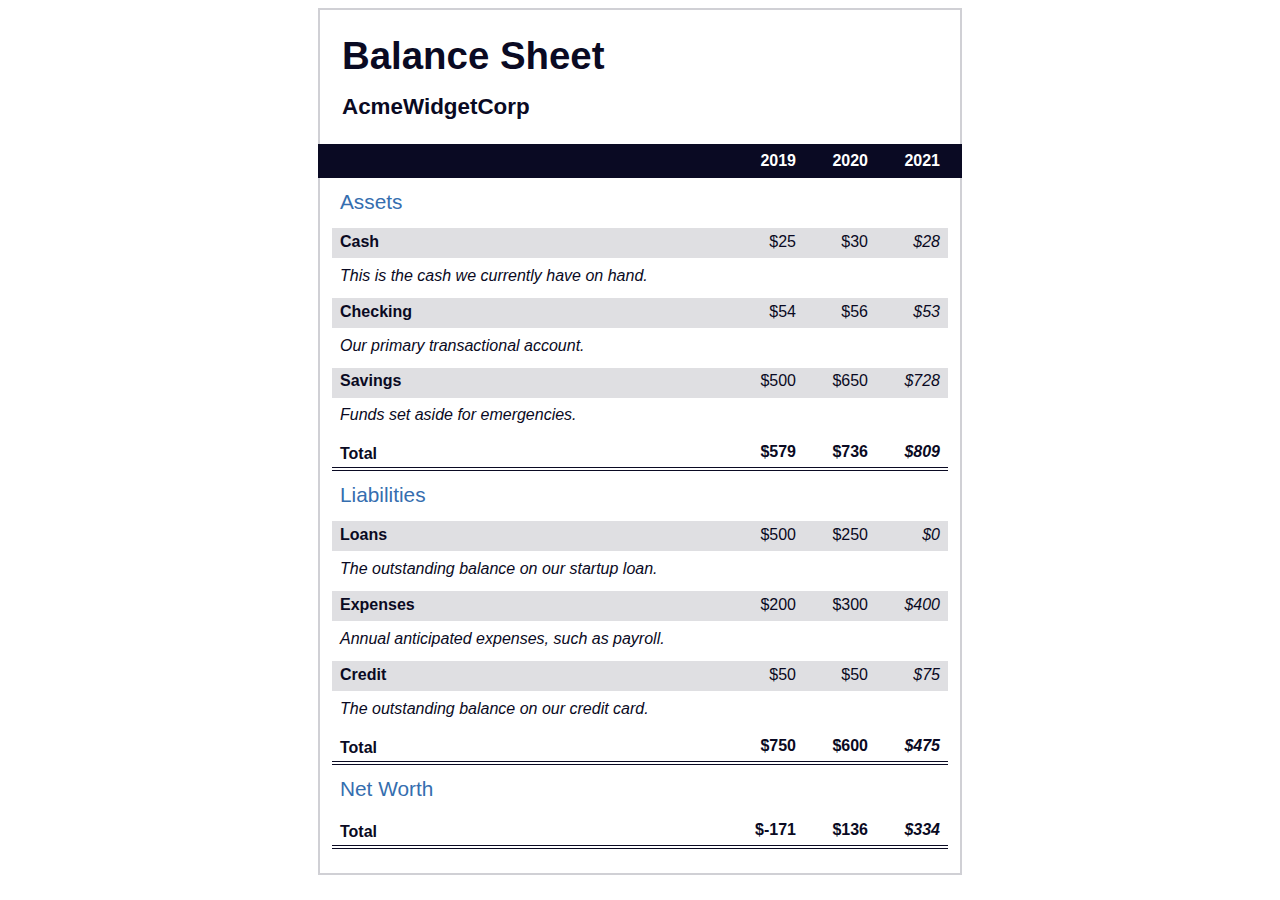
<file: balanceSheet.html>
<!DOCTYPE html>
<html lang="en">
  <head>
    <meta charset="UTF-8">
    <meta name="viewport" content="width=device-width, initial-scale=1.0">
    <title>Balance Sheet</title>
    <link rel="stylesheet" href="balanceSheet.css">
  </head>
  <body>
    <main>
      <section>
        <h1>
          <span class="flex">
            <span>AcmeWidgetCorp</span>
            <span>Balance Sheet</span>
          </span>
        </h1>
        <div id="years" aria-hidden="true">
            <span class="year">2019</span>
            <span class="year">2020</span>
            <span class="year">2021</span>
        </div>
        <div class="table-wrap">
            <table>
              <caption>Assets</caption>
              <thead>
                    <tr>
                        <td></td>
                        <th><span class="sr-only year">2019</span></th>
                        <th><span class="sr-only year">2020</span></th>
                        <th class="current"><span class="sr-only year">2021</span></th>
                    </tr>
                </thead>
                <tbody>
                    <tr class="data">
                        <th>Cash <span class="description">This is the cash we currently have on hand.</span></th>
                        <td>$25</td>
                        <td>$30</td>
                        <td class="current">$28</td>
                    </tr>
                    <tr class="data">
                        <th>Checking <span class="description">Our primary transactional account.</span></th>
                        <td>$54</td>
                        <td>$56</td>
                        <td class="current">$53</td>
                    </tr>
                    <tr class="data">
                        <th>Savings <span class="description">Funds set aside for emergencies.</span></th>
                        <td>$500</td>
                        <td>$650</td>
                        <td class="current">$728</td>
                    </tr>
                    <tr class="total">
                        <th>Total <span class="sr-only">Assets</span></th>
                        <td>$579</td>
                        <td>$736</td>
                        <td class="current">$809</td>
                    </tr>
                </tbody>
          </table>
          <table>
            <caption>Liabilities</caption>
            <thead>
              <tr>
              <td></td>
              <th><span class="sr-only">2019</span></th>
              <th><span class="sr-only">2020</span></th>
              <th><span class="sr-only">2021</span></th>
              </tr>
            </thead>
            <tbody>
                <tr class="data">
                  <th>Loans <span class="description">The outstanding balance on our startup loan.</span></th>
                  <td>$500</td>
                  <td>$250</td>
                  <td class="current">$0</td>
                </tr>
                <tr class="data">
                  <th>Expenses <span class="description">Annual anticipated expenses, such as payroll.</span></th>
                  <td>$200</td>
                  <td>$300</td>
                  <td class="current">$400</td>
                </tr>
                <tr class="data">
                  <th>Credit <span class="description">The outstanding balance on our credit card.</span></th>
                  <td>$50</td>
                  <td>$50</td>
                  <td class="current">$75</td>
                </tr>
                <tr class="total">
                    <th>Total <span class="sr-only">Liabilities</span></th>
                    <td>$750</td>
                    <td>$600</td>
                    <td class="current">$475</td>
                  </tr>
             </tbody>
          </table>
          <table>
            <caption>Net Worth</caption>
            <thead>
              <tr>
              <td></td>
              <th><span class="sr-only">2019</span></th>
              <th><span class="sr-only">2020</span></th>
              <th><span class="sr-only">2021</span></th>
              </tr>
            </thead>
            <tbody>
                <tr class="total">
                  <th>Total <span class="sr-only">Net Worth</span></th>
                  <td>$-171</td>
                  <td>$136</td>
                  <td class="current">$334</td>
                </tr>
              </tbody>
            </table>
        </div>
      </section>
    </main>
  </body>
</html>
</file>
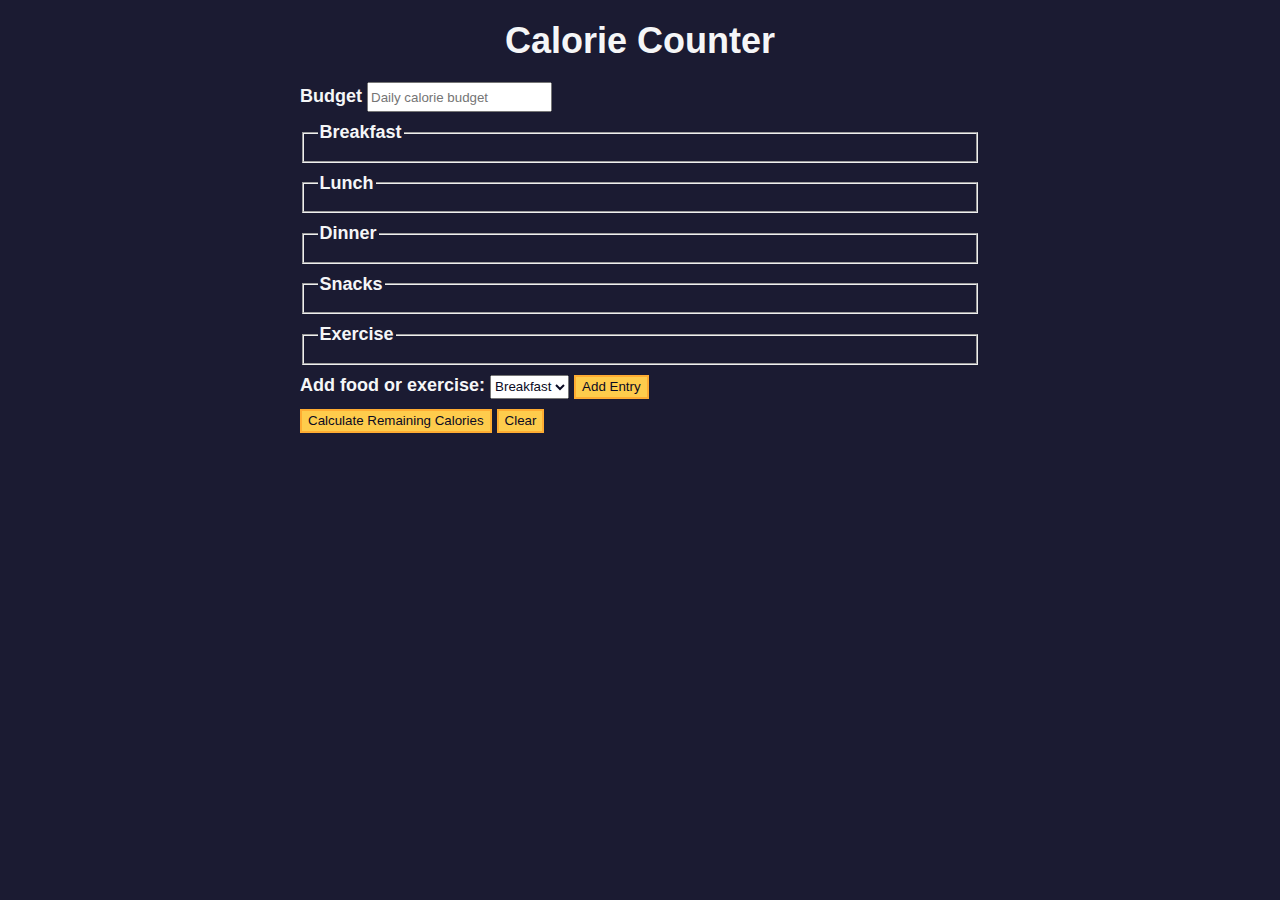
<file: calorieCounter.html>
<!DOCTYPE html>
<html lang="en">
  <head>
    <meta charset="utf-8" />
    <meta name="viewport" content="width=device-width, initial-scale=1.0" />
    <link rel="stylesheet" href="calorieCounter.css" />
    <title>Calorie Counter</title>
  </head>
  <body>
  <main>
    <h1>Calorie Counter</h1>
    <div class="container">
      <form id="calorie-counter">
        <label for="budget">Budget</label>
        <input type="number"min="0"id="budget"placeholder="Daily calorie budget"required/>
          <fieldset id="breakfast">
            <legend>Breakfast</legend>
            <div class="input-container"></div>
          </fieldset>
          <fieldset id="lunch">
            <legend>Lunch</legend>
            <div class="input-container"></div>
          </fieldset>
          <fieldset id="dinner">
            <legend>Dinner</legend>
            <div class="input-container"></div>
          </fieldset>
          <fieldset id="snacks">
            <legend>Snacks</legend>
            <div class="input-container"></div>
          </fieldset>
          <fieldset id="exercise">
            <legend>Exercise</legend>
            <div class="input-container"></div>
          </fieldset>
          <div class="controls">
            <span>
              <label for="entry-dropdown">Add food or exercise:</label>
              <select id="entry-dropdown" name="options">
                <option value="breakfast" selected>Breakfast</option>
                <option value="lunch">Lunch</option>
                <option value="dinner">Dinner</option>
                <option value="snacks">Snacks</option>
                <option value="exercise">Exercise</option>
              </select>
              <button type="button" id="add-entry">Add Entry</button>
            </span>
          </div>
          <div>
            <button type="submit">
              Calculate Remaining Calories
            </button>
            <button type="button" id="clear">Clear</button>
          </div>
        </form>
        <div id="output" class="output hide"></div>
      </div>
    </main>
    <script src="./calorieCounter.js"></script>
  </body>
</html>
</file>
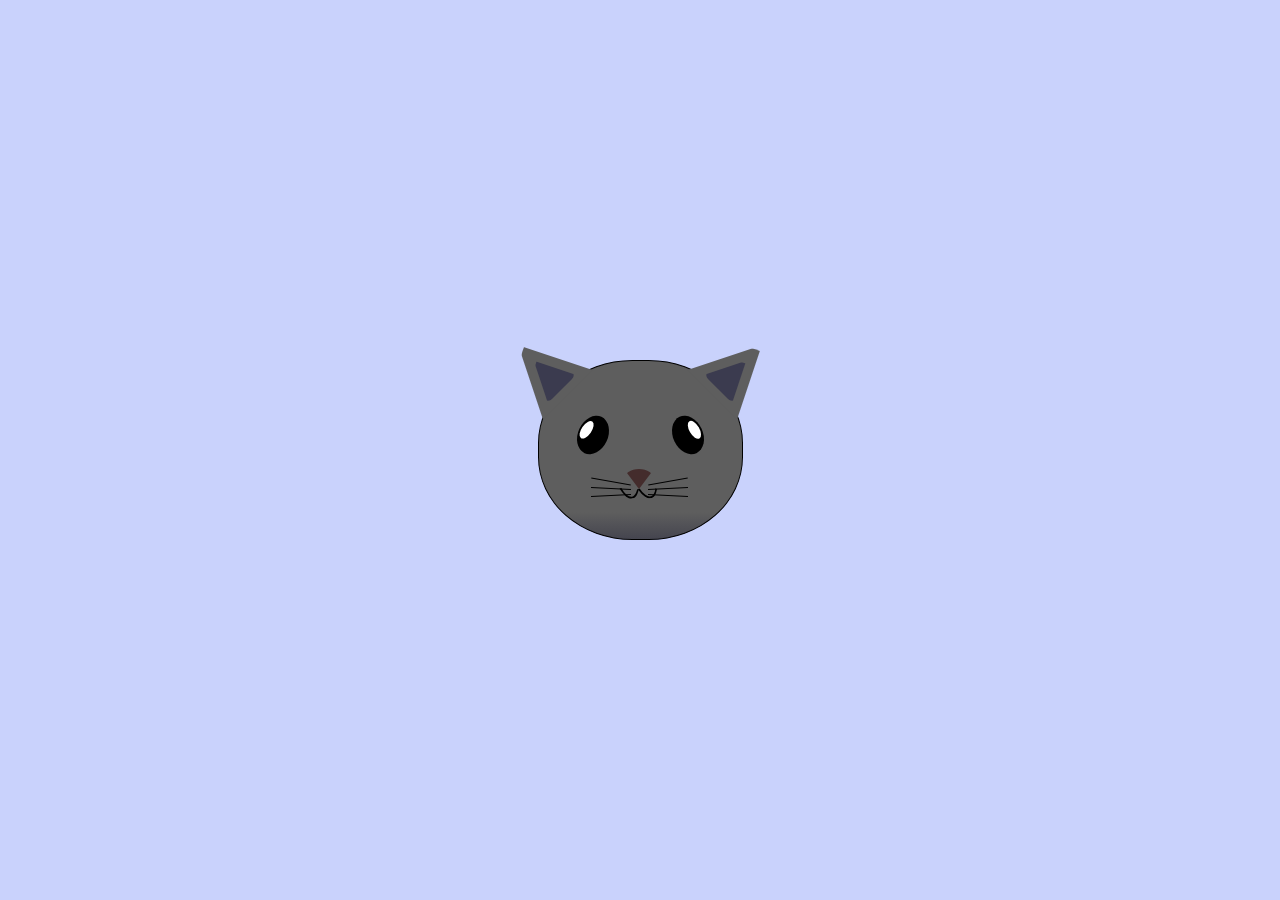
<file: cat_face.html>
<!DOCTYPE html>
<html lang="en">
<head>
    <meta charset="UTF-8">
    <title>Cat Face Painting</title>
    <link rel="stylesheet" href="cat_face.css">
</head>
<body>
    <main>
      <div class="cat-head">
        <div class="cat-ears">
          <div class="cat-left-ear">
            <div class="cat-left-inner-ear"></div>
          </div>
          <div class="cat-right-ear">
            <div class="cat-right-inner-ear"></div>
          </div>
        </div>

        <div class="cat-eyes">
          <div class="cat-left-eye">
            <div class="cat-left-inner-eye"></div>
          </div>
          <div class="cat-right-eye">
            <div class="cat-right-inner-eye"></div>
          </div>
        </div>

        <div class="cat-nose"></div>

        <div class="cat-mouth">
          <div class="cat-mouth-line-left"></div>
          <div class="cat-mouth-line-right"></div>
        </div>
        
        <div class="cat-whiskers">
            <div class="cat-whiskers-left">
              <div class="cat-whisker-left-top"></div>
              <div class="cat-whisker-left-middle"></div>
              <div class="cat-whisker-left-bottom"></div>
            </div>
            <div class="cat-whiskers-right">
                <div class="cat-whisker-right-top"></div>
                <div class="cat-whisker-right-middle"></div>
                <div class="cat-whisker-right-bottom"></div>
              </div>
            </div>
        </div>
    </main>
</body>
</html>
</file>
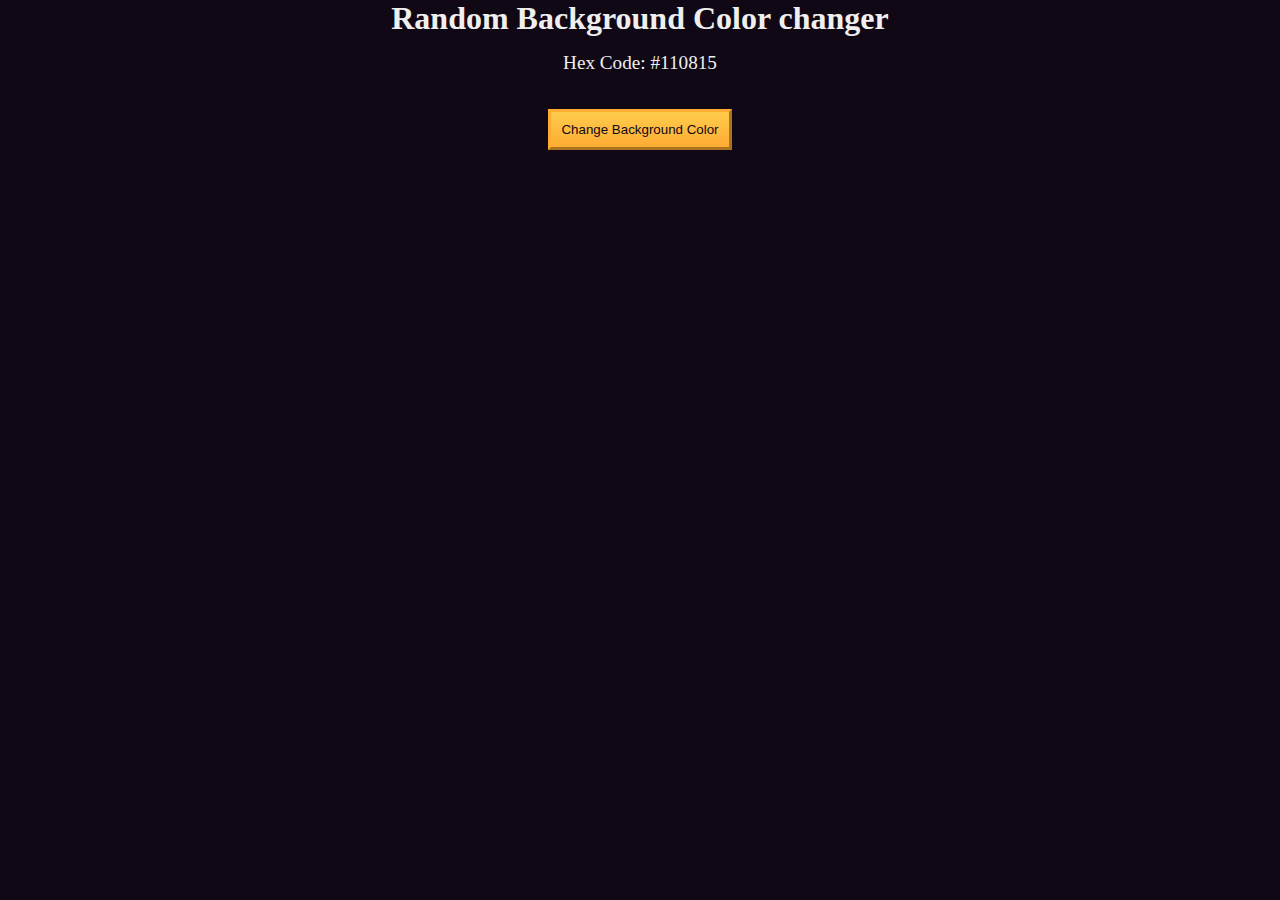
<file: colorChanger.html>
<!DOCTYPE html>
<html lang="en">
  <head>
    <meta charset="UTF-8" />
    <meta name="viewport" content="width=device-width, initial-scale=1.0" />
    <title>Build a random background color changer</title>
    <link rel="stylesheet" href="colorChanger.css" />
  </head>
  <body>
    <h1>Random Background Color changer</h1>

    <main>
      <section class="bg-information-container">
        <p>Hex Code: <span id="bg-hex-code">#110815</span></p>
      </section>

      <button class="btn" id="btn">Change Background Color</button>
    </main>
    <script src="colorChanger.js"></script>
  </body>
</html>
</file>
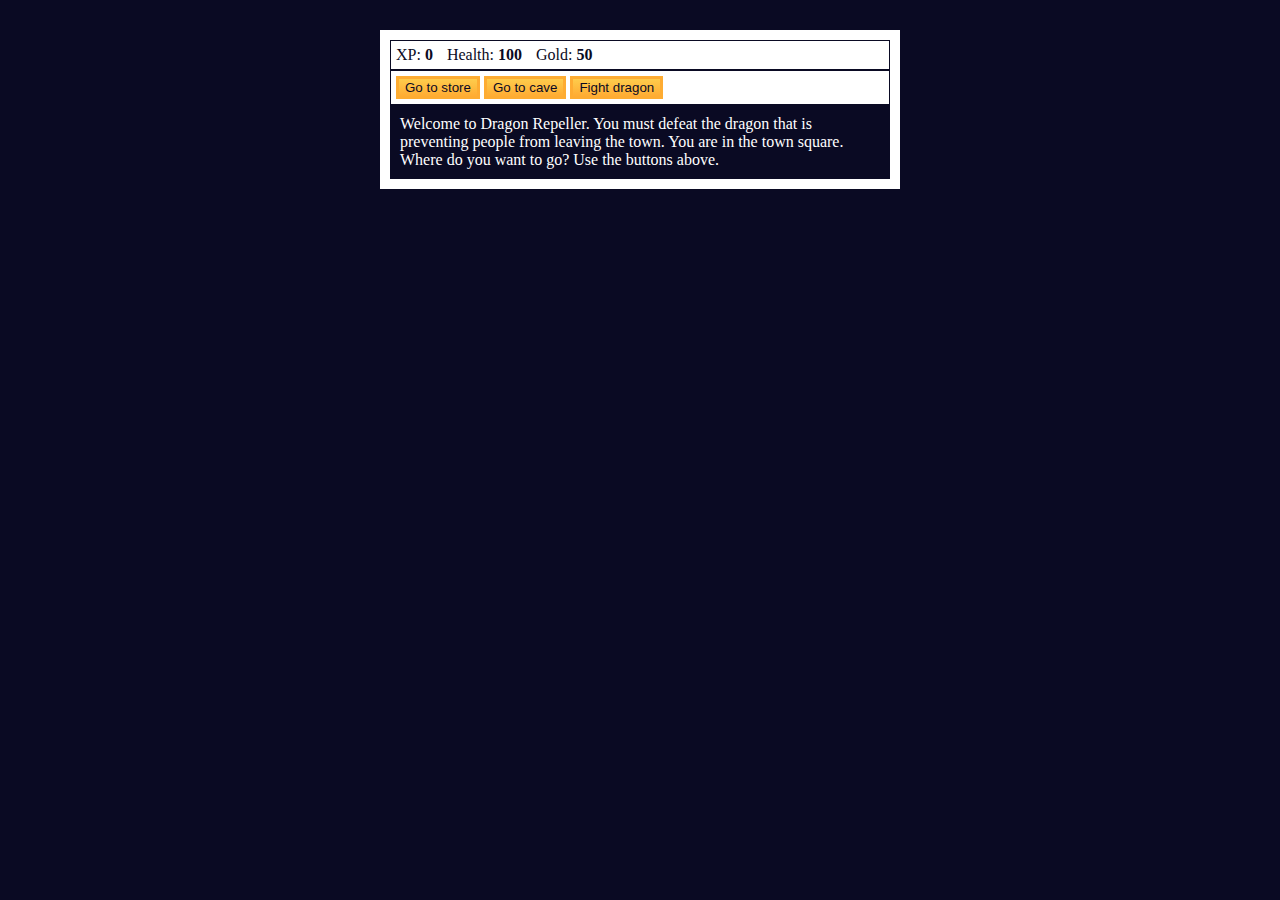
<file: game.html>
<!DOCTYPE html>
<html lang="en">
  <head>
    <meta charset="utf-8">
    <link rel="stylesheet" href="game.css">
    <title>RPG - Dragon Repeller</title>
  </head>
  <body>
    <div id="game">
      <div id="stats">
        <span class="stat">XP: <strong><span id="xpText">0</span></strong></span>
        <span class="stat">Health: <strong><span id="healthText">100</span></strong></span>
        <span class="stat">Gold: <strong><span id="goldText">50</span></strong></span>
      </div>
      <div id="controls">
        <button id="button1">Go to store</button>
        <button id="button2">Go to cave</button>
        <button id="button3">Fight dragon</button>
      </div>
      <div id="monsterStats">
        <span class="stat">Monster Name: <strong><span id="monsterName"></span></strong></span>
        <span class="stat">Health: <strong><span id="monsterHealth"></span></strong></span>
      </div>
      <div id="text">
        Welcome to Dragon Repeller. You must defeat the dragon that is preventing people from leaving the town. You are in the town square. Where do you want to go? Use the buttons above.
      </div>
    </div>
    <script src="game.js"></script>
  </body>
</html>
</file>
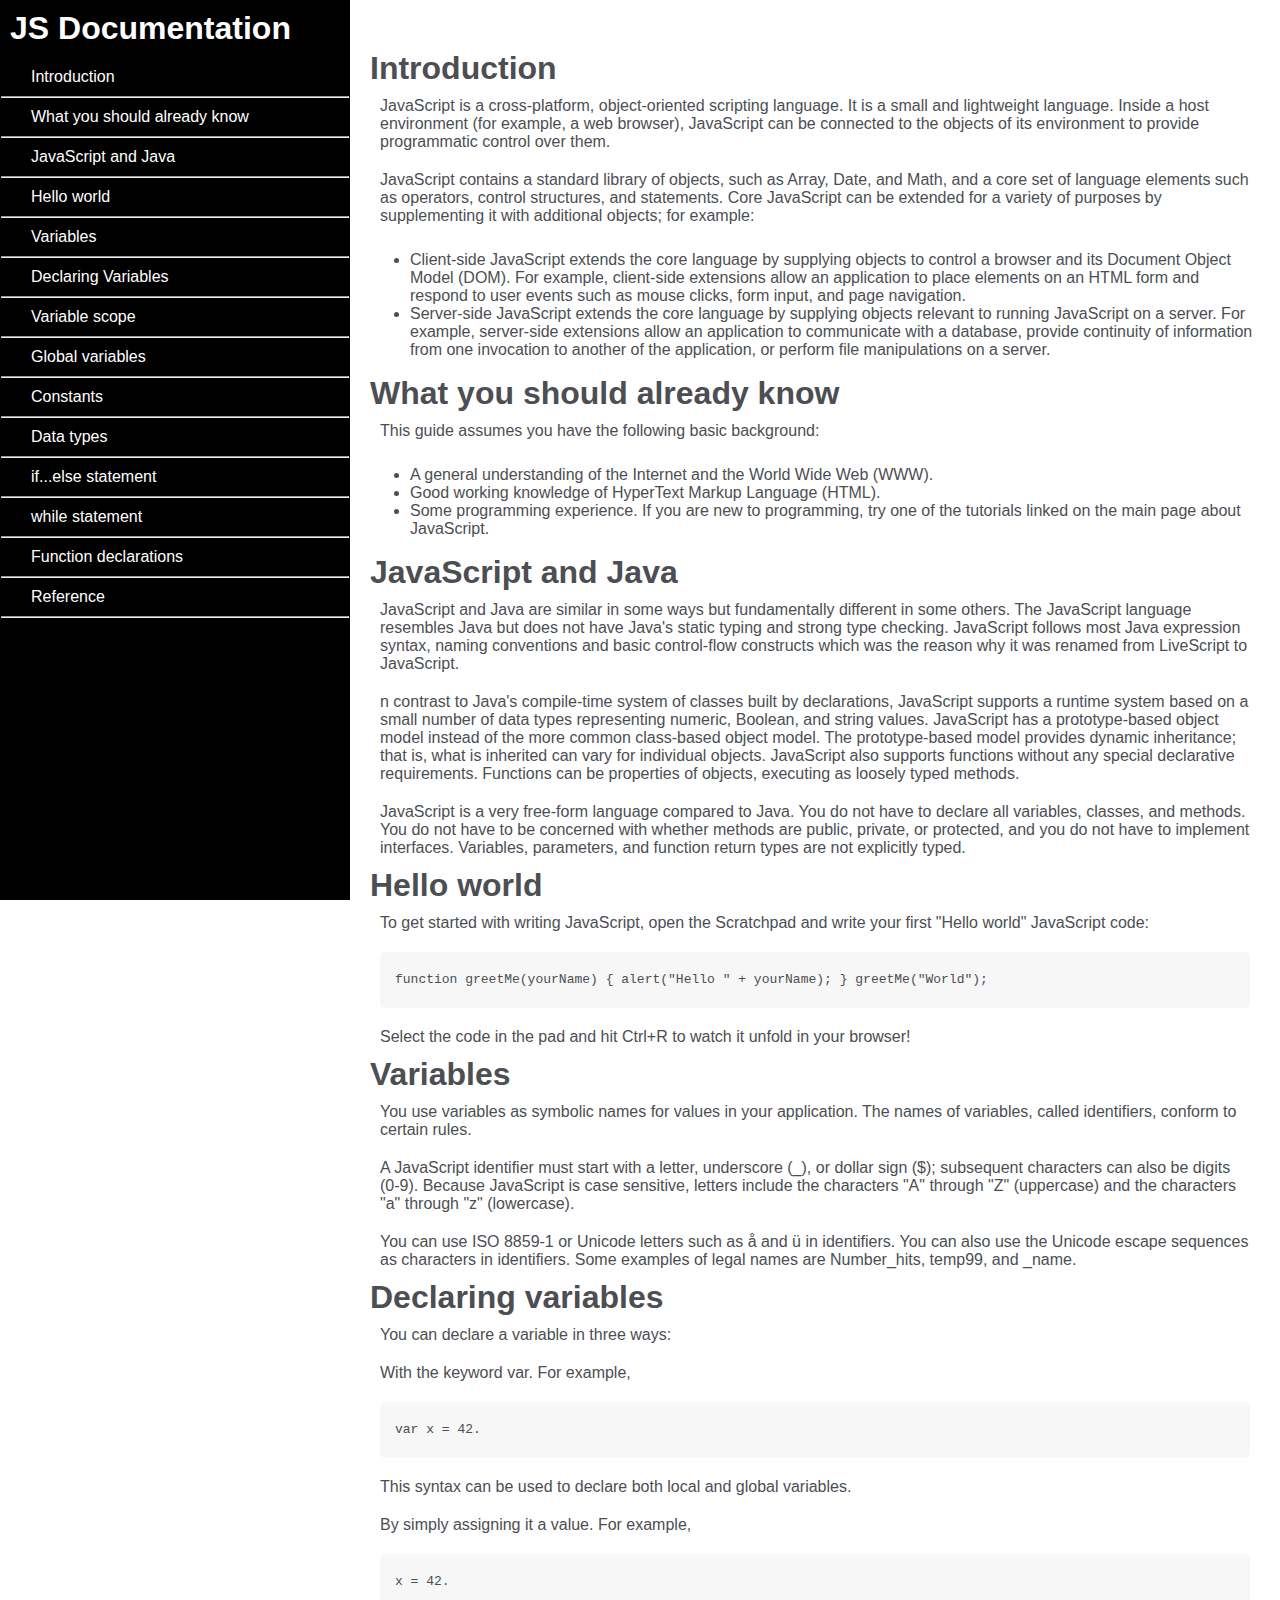
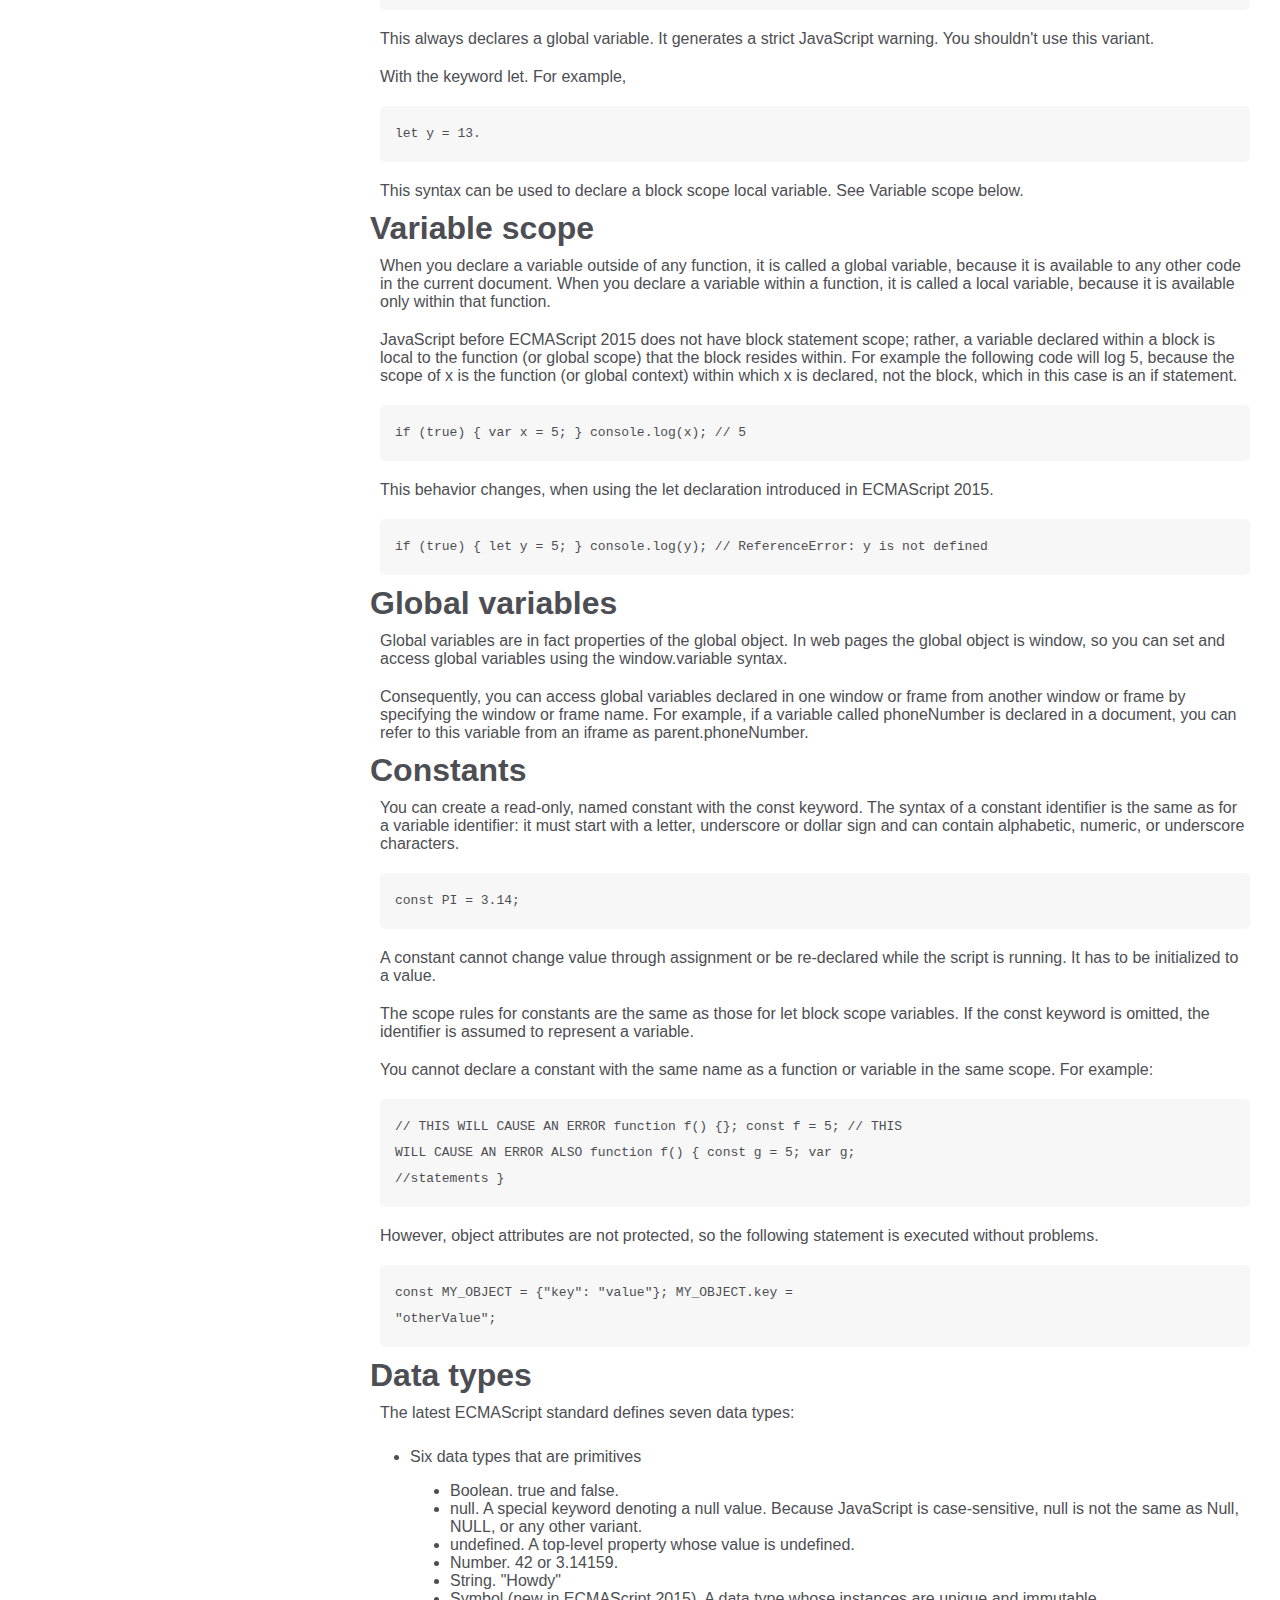
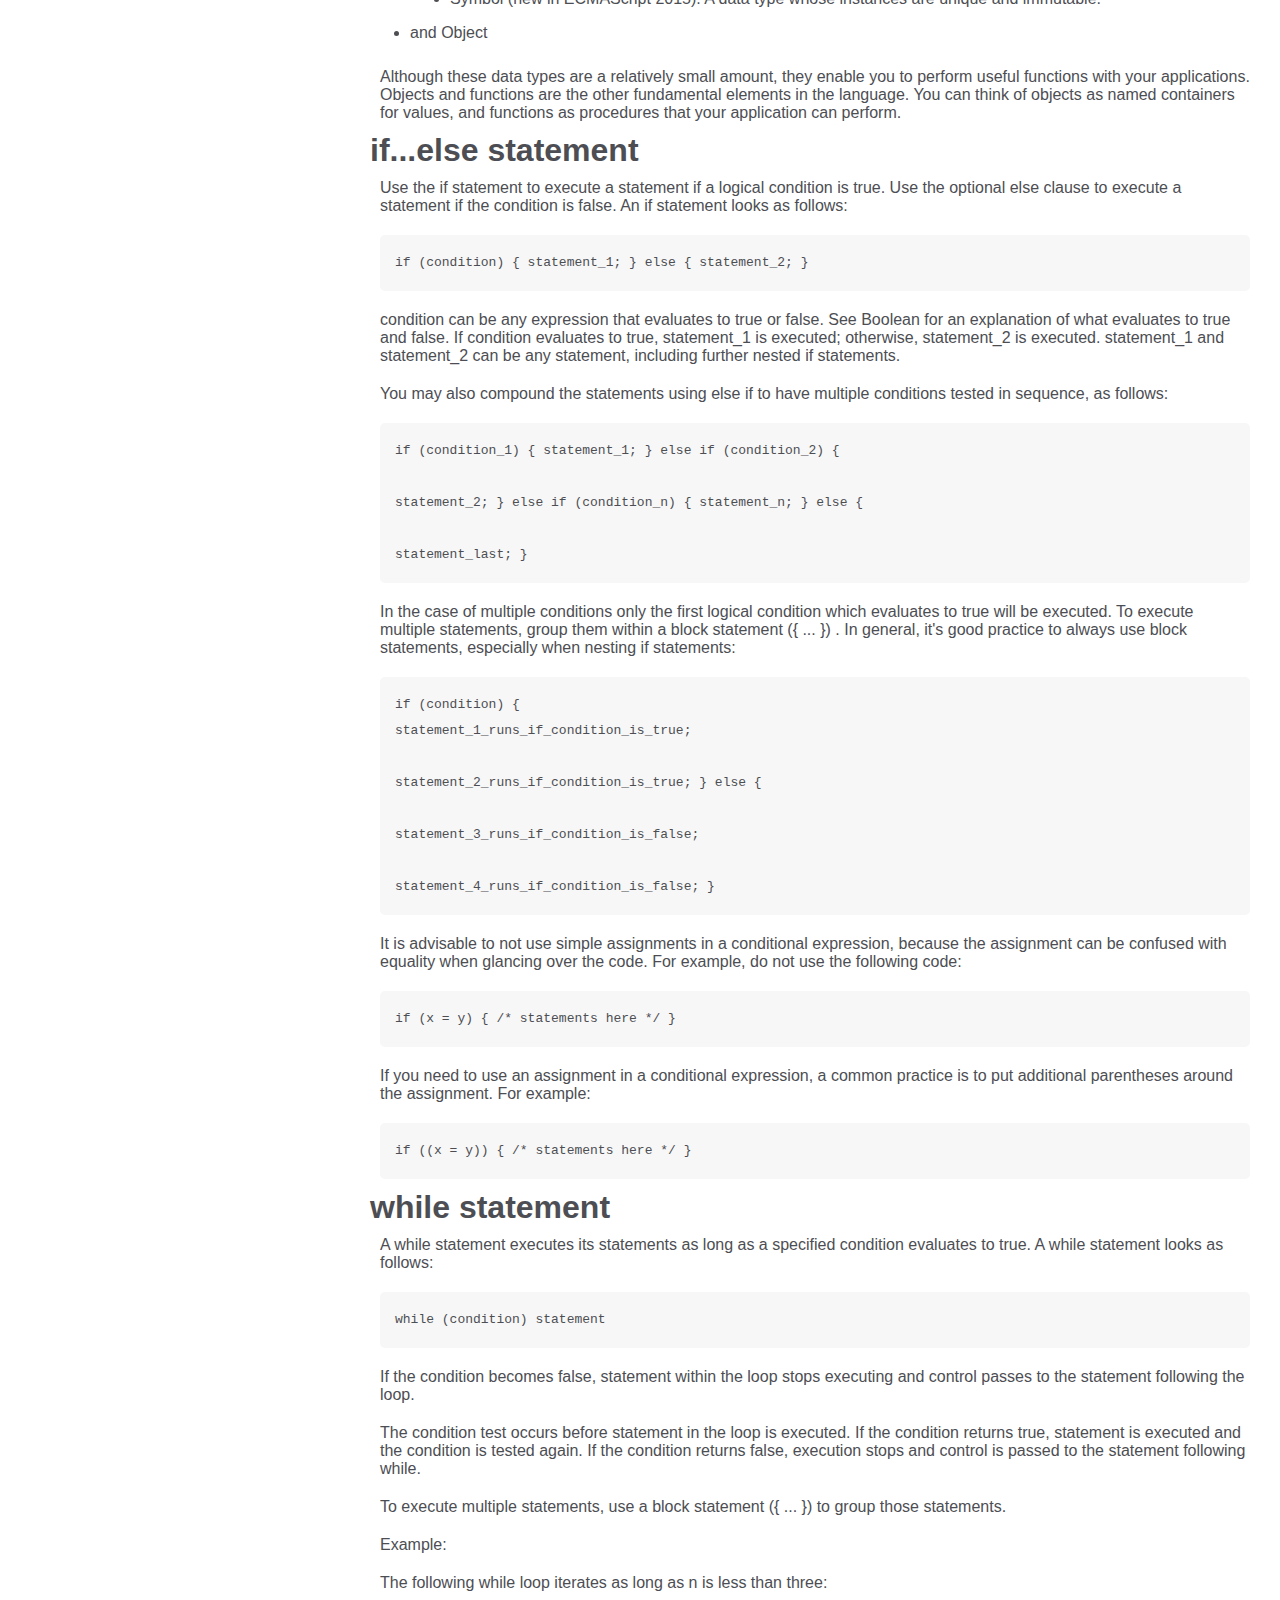
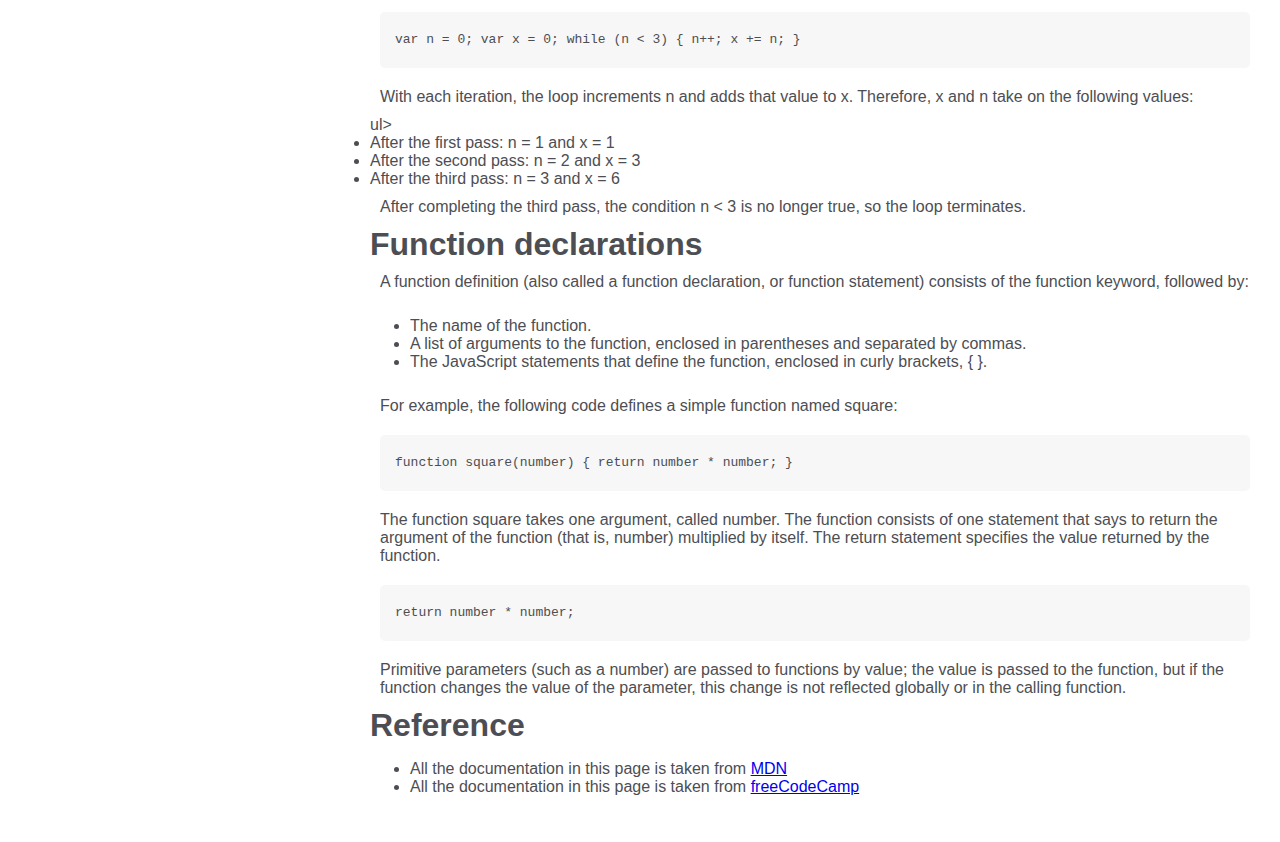
<file: JS_doc.html>
<!DOCTYPE html>
<html lang="en">
  <head>
    <meta charset="UTF-8">
    <meta name="viewport" content="width=device-width, initial-scale=1.0">
    <title>Document</title>
    <link rel="stylesheet" href="JS_doc.css" />
  </head>
  <body>
    <main id="main-doc">
      <nav id="navbar">
        <header><h1>JS Documentation</h1></header>
      <ul>
        <l1><a class="nav-link" href="#Introduction">Introduction</a></l1><hr>
        <l1><a class="nav-link" href="#What_you_should_already_know">What you should already know</a></l1><hr>
        <l1><a class="nav-link" href="#JavaScript_and_Java">JavaScript and Java</a></l1><hr>
        <l1><a class="nav-link" href="#Hello_world">Hello world</a></l1><hr>
        <l1><a class="nav-link" href="#Variables">Variables</a></l1><hr>
        <l1><a class="nav-link" href="#Declaring_Variables">Declaring Variables</a></l1><hr>
        <l1><a class="nav-link" href="#Variable_scope">Variable scope</a></l1><hr>
        <l1><a class="nav-link" href="#Global_variables">Global variables</a></l1><hr>
        <l1><a class="nav-link" href="#Constants">Constants</a></l1><hr>
        <l1><a class="nav-link" href="#Data_types">Data types</a></l1><hr>
        <l1><a class="nav-link" href="#if...else_statement">if...else statement</a></l1><hr>
        <l1><a class="nav-link" href="#while_statement">while statement</a></l1><hr>
        <l1><a class="nav-link" href="#Function_declarations">Function declarations</a></l1><hr>
        <l1><a class="nav-link" href="#Reference">Reference</a></l1><hr>
      </ul>
      </nav>
      <div>
        <section class="main-section" id="Introduction">
          <header><h1>Introduction</h1></header>
          <p>JavaScript is a cross-platform, object-oriented scripting language. It is a small and lightweight language. Inside a host environment (for example, a web browser), JavaScript can be connected to the objects of its environment to provide programmatic control over them.</p>
          <p>JavaScript contains a standard library of objects, such as Array, Date, and Math, and a core set of language elements such as operators, control structures, and statements. Core JavaScript can be extended for a variety of purposes by supplementing it with additional objects; for example:</p>
          <ul>
            <li>Client-side JavaScript extends the core language by supplying objects to control a browser and its Document Object Model (DOM). For example, client-side extensions allow an application to place elements on an HTML form and respond to user events such as mouse clicks, form input, and page navigation.</li>
            <li>Server-side JavaScript extends the core language by supplying objects relevant to running JavaScript on a server. For example, server-side extensions allow an application to communicate with a database, provide continuity of information from one invocation to another of the application, or perform file manipulations on a server.</li>
        </ul>
      </section>
      <section class="main-section" id="What_you_should_already_know">
        <header><h1>What you should already know</h1></header>
        <p>This guide assumes you have the following basic background:</p>
        <ul>
            <li>A general understanding of the Internet and the World Wide Web (WWW).</li>
            <li>Good working knowledge of HyperText Markup Language (HTML).</li>
            <li>Some programming experience. If you are new to programming, try one of the tutorials linked on the main page about JavaScript.</li>
          </ul>
        </section>
        <section class="main-section" id="JavaScript_and_Java">
          <header><h1>JavaScript and Java</h1></header>
          <p>JavaScript and Java are similar in some ways but fundamentally different in some others. The JavaScript language resembles Java but does not have Java's static typing and strong type checking. JavaScript follows most Java expression syntax, naming conventions and basic control-flow constructs which was the reason why it was renamed from LiveScript to JavaScript.</p>
          <p>n contrast to Java's compile-time system of classes built by declarations, JavaScript supports a runtime system based on a small number of data types representing numeric, Boolean, and string values. JavaScript has a prototype-based object model instead of the more common class-based object model. The prototype-based model provides dynamic inheritance; that is, what is inherited can vary for individual objects. JavaScript also supports functions without any special declarative requirements. Functions can be properties of objects, executing as loosely typed methods.</p>
          <p>JavaScript is a very free-form language compared to Java. You do not have to declare all variables, classes, and methods. You do not have to be concerned with whether methods are public, private, or protected, and you do not have to implement interfaces. Variables, parameters, and function return types are not explicitly typed.</p>
      </section>
      <section class="main-section" id="Hello_world">
        <header><h1>Hello world</h1></header>
        <p>To get started with writing JavaScript, open the Scratchpad and write your first "Hello world" JavaScript code:</p>
        <code>function greetMe(yourName) { alert("Hello " + yourName); } greetMe("World");</code>
        <p>Select the code in the pad and hit Ctrl+R to watch it unfold in your browser!</p>
      </section>
      <section class="main-section" id="Variables">
        <header><h1>Variables</h1></header>
        <p>You use variables as symbolic names for values in your application. The names of variables, called identifiers, conform to certain rules.</p>
        <p>A JavaScript identifier must start with a letter, underscore (_), or dollar sign ($); subsequent characters can also be digits (0-9). Because JavaScript is case sensitive, letters include the characters "A" through "Z" (uppercase) and the characters "a" through "z" (lowercase).</p>
        <p>You can use ISO 8859-1 or Unicode letters such as å and ü in identifiers. You can also use the Unicode escape sequences as characters in identifiers. Some examples of legal names are Number_hits, temp99, and _name.</p>
    </section>
    <section class="main-section" id="Declaring_Variables">
      <header><h1>Declaring variables</h1></header>
      <p>You can declare a variable in three ways:</p>
      <p>With the keyword var. For example,</p>
      <code>var x = 42.</code>
      <p>This syntax can be used to declare both local and global variables.</p>
      <p>By simply assigning it a value. For example,</p>
        <code>x = 42.</code>
        <p>This always declares a global variable. It generates a strict JavaScript warning. You shouldn't use this variant.</p>
        <p>With the keyword let. For example,</p>
        <code>let y = 13.</code>
        <p>This syntax can be used to declare a block scope local variable. See Variable scope below.</p>
      </section>
      <section class="main-section" id="Variable_scope">
        <header><h1>Variable scope</h1></header>
        <p>When you declare a variable outside of any function, it is called a global variable, because it is available to any other code in the current document. When you declare a variable within a function, it is called a local variable, because it is available only within that function.</p>
        <p>JavaScript before ECMAScript 2015 does not have block statement scope; rather, a variable declared within a block is local to the function (or global scope) that the block resides within. For example the following code will log 5, because the scope of x is the function (or global context) within which x is declared, not the block, which in this case is an if statement.</p>
        <code>if (true) { var x = 5; } console.log(x); // 5</code>
        <p>This behavior changes, when using the let declaration introduced in ECMAScript 2015.</p>
        <code>if (true) { let y = 5; } console.log(y); // ReferenceError: y is not defined</code>
      </section>
      <section class="main-section" id="Global_variables">
        <header><h1>Global variables</h1></header>
        <p>Global variables are in fact properties of the global object. In web pages the global object is window, so you can set and access global variables using the window.variable syntax.</p>
        <p>Consequently, you can access global variables declared in one window or frame from another window or frame by specifying the window or frame name. For example, if a variable called phoneNumber is declared in a document, you can refer to this variable from an iframe as parent.phoneNumber.</p>
    </section>
    <section class="main-section" id="Constants">
      <header><h1>Constants</h1></header>
      <p>You can create a read-only, named constant with the const keyword. The syntax of a constant identifier is the same as for a variable identifier: it must start with a letter, underscore or dollar sign and can contain alphabetic, numeric, or underscore characters.</p>
      <code>const PI = 3.14;</code>
      <p>A constant cannot change value through assignment or be re-declared while the script is running. It has to be initialized to a value.</p>
        <p>The scope rules for constants are the same as those for let block scope variables. If the const keyword is omitted, the identifier is assumed to represent a variable.</p>
        <p>You cannot declare a constant with the same name as a function or variable in the same scope. For example:</p>
        <code>// THIS WILL CAUSE AN ERROR function f() {}; const f = 5; // THIS
            WILL CAUSE AN ERROR ALSO function f() { const g = 5; var g;
            //statements }</code>
                    <p>However, object attributes are not protected, so the following statement is executed without problems.</p>
                    <code>const MY_OBJECT = {"key": "value"}; MY_OBJECT.key =
            "otherValue";</code>
        </section>
        <section class="main-section" id="Data_types">
          <header><h1>Data types</h1></header>
          <p>The latest ECMAScript standard defines seven data types:</p>
          <ul>
            <li>
              Six data types that are primitives
              <ul>
                <li>Boolean. true and false.</li>
                <li>null. A special keyword denoting a null value. Because JavaScript is case-sensitive, null is not the same as Null, NULL, or any other variant.</li>
                <li>undefined. A top-level property whose value is undefined.</li>
                <li>Number. 42 or 3.14159.</li>
                <li>String. "Howdy"</li>
                <li>Symbol (new in ECMAScript 2015). A data type whose instances are unique and immutable.</li>
            </ul>
          </li>
          <li>and Object</li>
        </ul>
        <p>Although these data types are a relatively small amount, they enable you to perform useful functions with your applications. Objects and functions are the other fundamental elements in the language. You can think of objects as named containers for values, and functions as procedures that your application can perform.</p>
      </section>
      <section class="main-section" id="if...else_statement">
        <header><h1>if...else statement</h1></header>
        <p>Use the if statement to execute a statement if a logical condition is true. Use the optional else clause to execute a statement if the condition is false. An if statement looks as follows:</p>
        <code>if (condition) { statement_1; } else { statement_2; }</code>
        <p>condition can be any expression that evaluates to true or false. See Boolean for an explanation of what evaluates to true and false. If condition evaluates to true, statement_1 is executed; otherwise, statement_2 is executed. statement_1 and statement_2 can be any statement, including further nested if statements.</p>
        <p>You may also compound the statements using else if to have multiple conditions tested in sequence, as follows:</p>
        <code>if (condition_1) { statement_1; } else if (condition_2) {<br>
statement_2; } else if (condition_n) { statement_n; } else {<br>
statement_last; }</code>
        <p>In the case of multiple conditions only the first logical condition which evaluates to true will be executed. To execute multiple statements, group them within a block statement ({ ... }) . In general, it's good practice to always use block statements, especially when nesting if statements:</p>
        <code>if (condition) { <br>statement_1_runs_if_condition_is_true;<br>
            statement_2_runs_if_condition_is_true; } else {<br>
            statement_3_runs_if_condition_is_false;<br>
            statement_4_runs_if_condition_is_false; }</code>
            <p>It is advisable to not use simple assignments in a conditional expression, because the assignment can be confused with equality when glancing over the code. For example, do not use the following code:</p>
        <code>if (x = y) { /* statements here */ }</code>
        <p>If you need to use an assignment in a conditional expression, a common practice is to put additional parentheses around the assignment. For example:</p>
        <code>if ((x = y)) { /* statements here */ }</code>
      </section>
      <section class="main-section" id="while_statement">
        <header><h1>while statement</h1></header>
        <p>A while statement executes its statements as long as a specified condition evaluates to true. A while statement looks as follows:</p>
        <code>while (condition) statement</code>
        <p>If the condition becomes false, statement within the loop stops executing and control passes to the statement following the loop.</p>
        <p>The condition test occurs before statement in the loop is executed. If the condition returns true, statement is executed and the condition is tested again. If the condition returns false, execution stops and control is passed to the statement following while.</p>
        <p>To execute multiple statements, use a block statement ({ ... }) to group those statements.</p>
        <p>Example:</p>
        <p>The following while loop iterates as long as n is less than three:</p>
        <code>var n = 0; var x = 0; while (n < 3) { n++; x += n; }</code>
        <p>With each iteration, the loop increments n and adds that value to x. Therefore, x and n take on the following values:</p>
        ul>
          <li>After the first pass: n = 1 and x = 1</li>
          <li>After the second pass: n = 2 and x = 3</li>
          <li>After the third pass: n = 3 and x = 6</li>
        </ul>
        <p>After completing the third pass, the condition n < 3 is no longer true, so the loop terminates.</p>
      </section>
      <section class="main-section" id="Function_declarations">
        <header><h1>Function declarations</h1></header>
        <p>A function definition (also called a function declaration, or function statement) consists of the function keyword, followed by:</p>
        <ul>
          <li>The name of the function.</li>
          <li>A list of arguments to the function, enclosed in parentheses and separated by commas.</li>
          <li>The JavaScript statements that define the function, enclosed in curly brackets, { }.</li>
        </ul>
        <p>For example, the following code defines a simple function named square:</p>
        <code>function square(number) { return number * number; }</code>
        <p>The function square takes one argument, called number. The function consists of one statement that says to return the argument of the function (that is, number) multiplied by itself. The return statement specifies the value returned by the function.</p>
        <code>return number * number;</code>
        <p>Primitive parameters (such as a number) are passed to functions by value; the value is passed to the function, but if the function changes the value of the parameter, this change is not reflected globally or in the calling function.</p>
      </section>
      <section class="main-section" id="Reference">
        <header><h1>Reference</h1></header>
        <ul>
          <li>All the documentation in this page is taken from <a href="https://developer.mozilla.org/en-US/docs/Web/JavaScript/Guide">MDN</a></li>
          <li>All the documentation in this page is taken from <a href="https://technical-documentation-page.freecodecamp.rocks/#Function_declarations">freeCodeCamp</a></li>
        </ul>
      </section>
      </div>
    </main>
  </body>
</html>
</file>
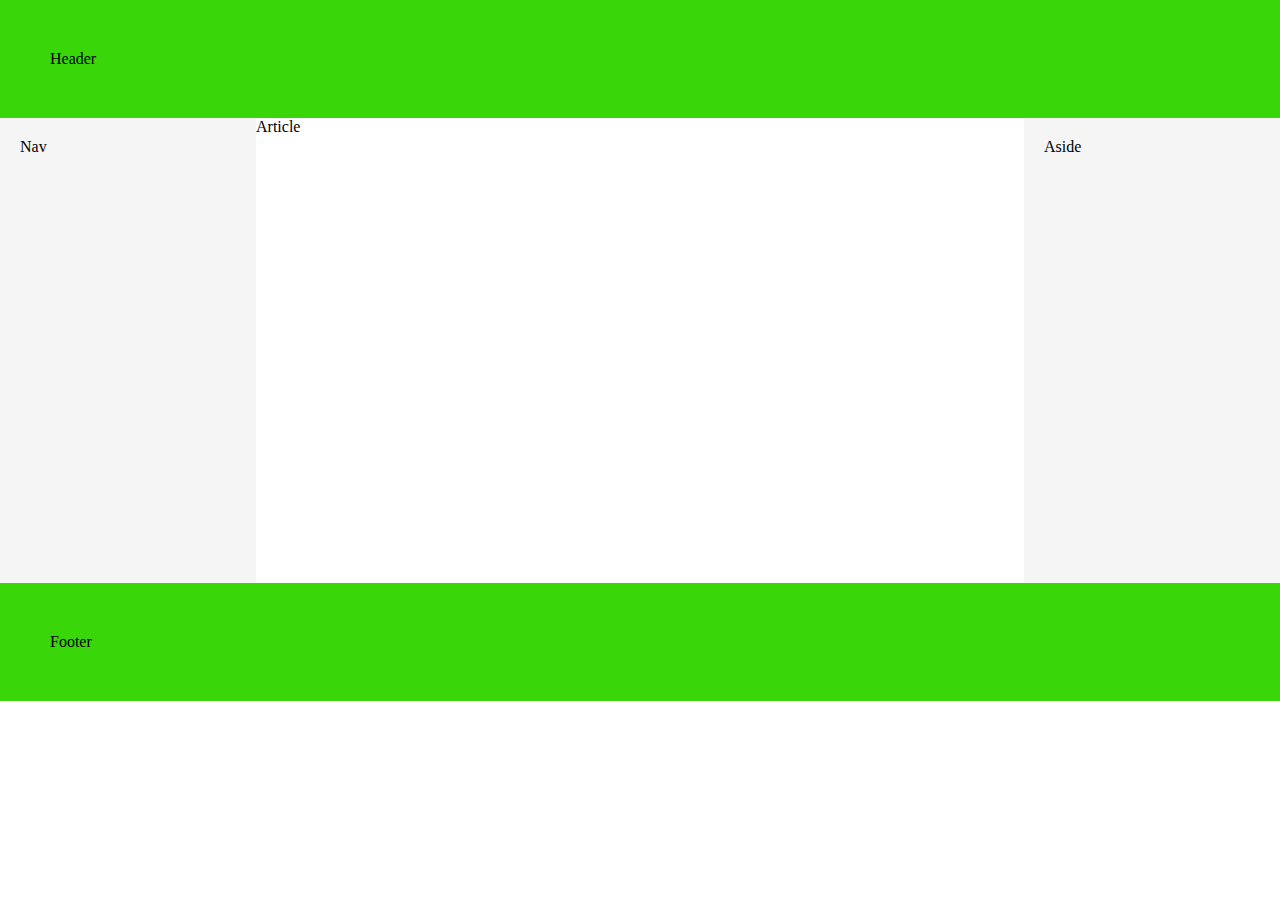
<file: page_layout.html>
<!DOCTYPE html>
<html lang="en">
<head>
    <meta charset="UTF-8">
    <meta name="viewport" content="width=device-width, initial-scale=1.0">
    <title>Page Layout</title>
    <link rel="stylesheet" href="page_layoutCSS.css">
</head>
<body>
    <div class="top">
        <p>Header</p>
    </div>
    <div class="main-body">
    <div class="left">
        <p>Nav</p>
    </div>
    <div class="center">
        <p>Article</p>
    </div>
    <div class="right">
        <p>Aside</p>
    </div>
    </div>
    <div class="bottom">
        <p>Footer</p>
    </div>
</body>
</html>
</file>
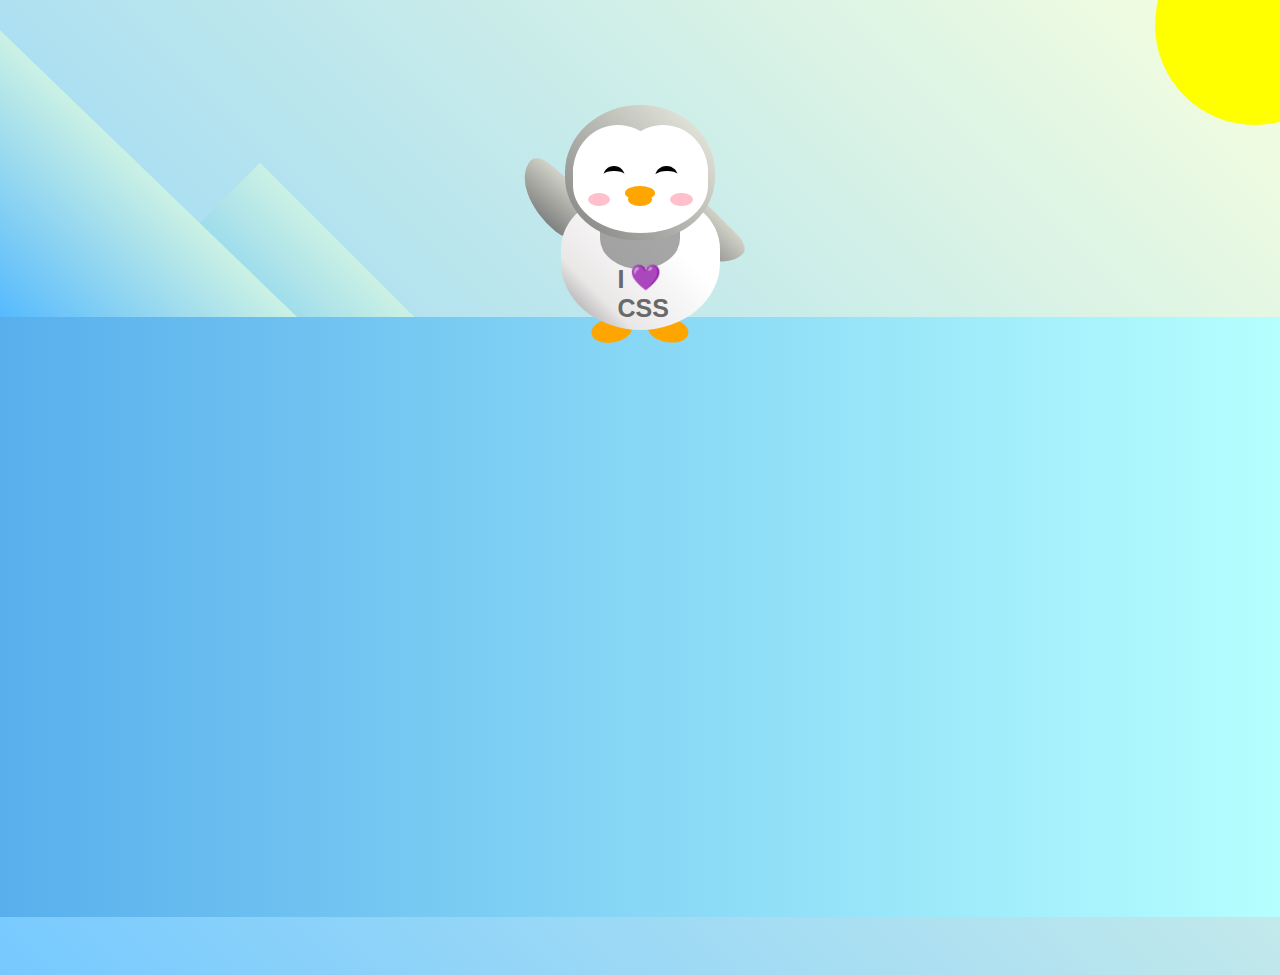
<file: penguin.html>
<!DOCTYPE html>
<html lang="en">
  <head>
    <meta charset="UTF-8" />
    <link rel="stylesheet" href="penguin.css" />
    <title>Penguin</title>
    <meta name="viewport" content="width=device-width, initial-scale=1.0" />
  </head>

  <body>
    <div class="left-mountain"></div>
    <div class="back-mountain"></div>
    <div class="sun"></div>
    <div class="penguin">
      <div class="penguin-head">
        <div class="face left"></div>
        <div class="face right"></div>
        <div class="chin"></div>
        <div class="eye left">
          <div class="eye-lid"></div>
        </div>
        <div class="eye right">
            <div class="eye-lid"></div>
          </div>
          <div class="blush left"></div>
          <div class="blush right"></div>
          <div class="beak top"></div>
          <div class="beak bottom"></div>
        </div>
        <div class="shirt">
          <div>💜</div>
          <p>I CSS</p>
        </div>
        <div class="penguin-body">
            <div class="arm left"></div>
            <div class="arm right"></div>
            <div class="foot left"></div>
            <div class="foot right"></div>
          </div>
        </div>
    
        <div class="ground"></div>
      </body>
    </html>
</file>
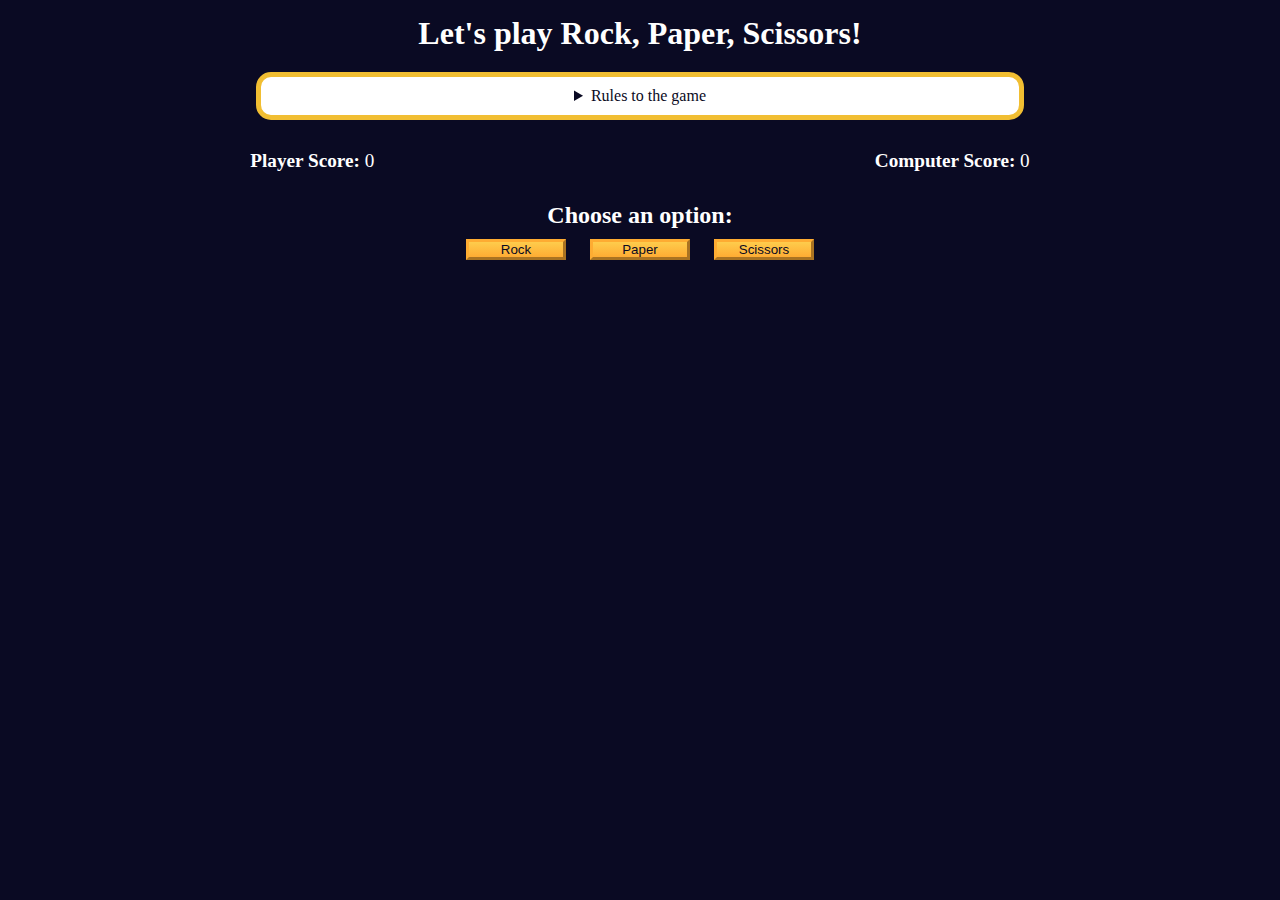
<file: rockGame.html>
<!DOCTYPE html>
<html lang="en">
  <head>
    <meta charset="UTF-8" />
    <meta name="viewport" content="width=device-width, initial-scale=1.0" />
    <title>Rock, Paper, Scissors game</title>
    <link rel="stylesheet" href="./rockGame.css" />
  </head>
  <body>
    <h1>Let's play Rock, Paper, Scissors!</h1>
    <main>
        <details class="rules-container">
            <summary>Rules to the game</summary>
            
            <p>You will be playing against the computer.</p>
            <p>You can choose between Rock, Paper, and Scissors.</p>
            <p>The first one to three points wins.</p>

            <p>Here are the rules to getting a point in the game:</p>
            <ul>
                <li>Rock beats Scissors</li>
                <li>Scissors beats Paper</li>
                <li>Paper beats Rock</li>
            </ul>
            <p>
                If the player and computer choose the same option (Ex. Paper and
                Paper), then no one gets the point.
            </p>
        </details>

        <div class="score-container">
            <strong
              >Player Score: <span class="score" id="player-score">0</span></strong
            >
            <strong
              >Computer Score:
              <span class="score" id="computer-score">0</span></strong
            >
        </div>

        <section class="options-container">
            <h2>Choose an option:</h2>
            <div class="btn-container">
              <button id="rock-btn" class="btn">Rock</button>
              <button id="paper-btn" class="btn">Paper</button>
              <button id="scissors-btn" class="btn">Scissors</button>
            </div>
        </section>

        <div class="results-container">
            <p id="results-msg"></p>
            <p id="winner-msg"></p>
            <button class="btn" id="reset-game-btn">Play again?</button>
          </div>
        </main>
        <script src="./rockGame.js"></script>
      </body>
</html>
</file>
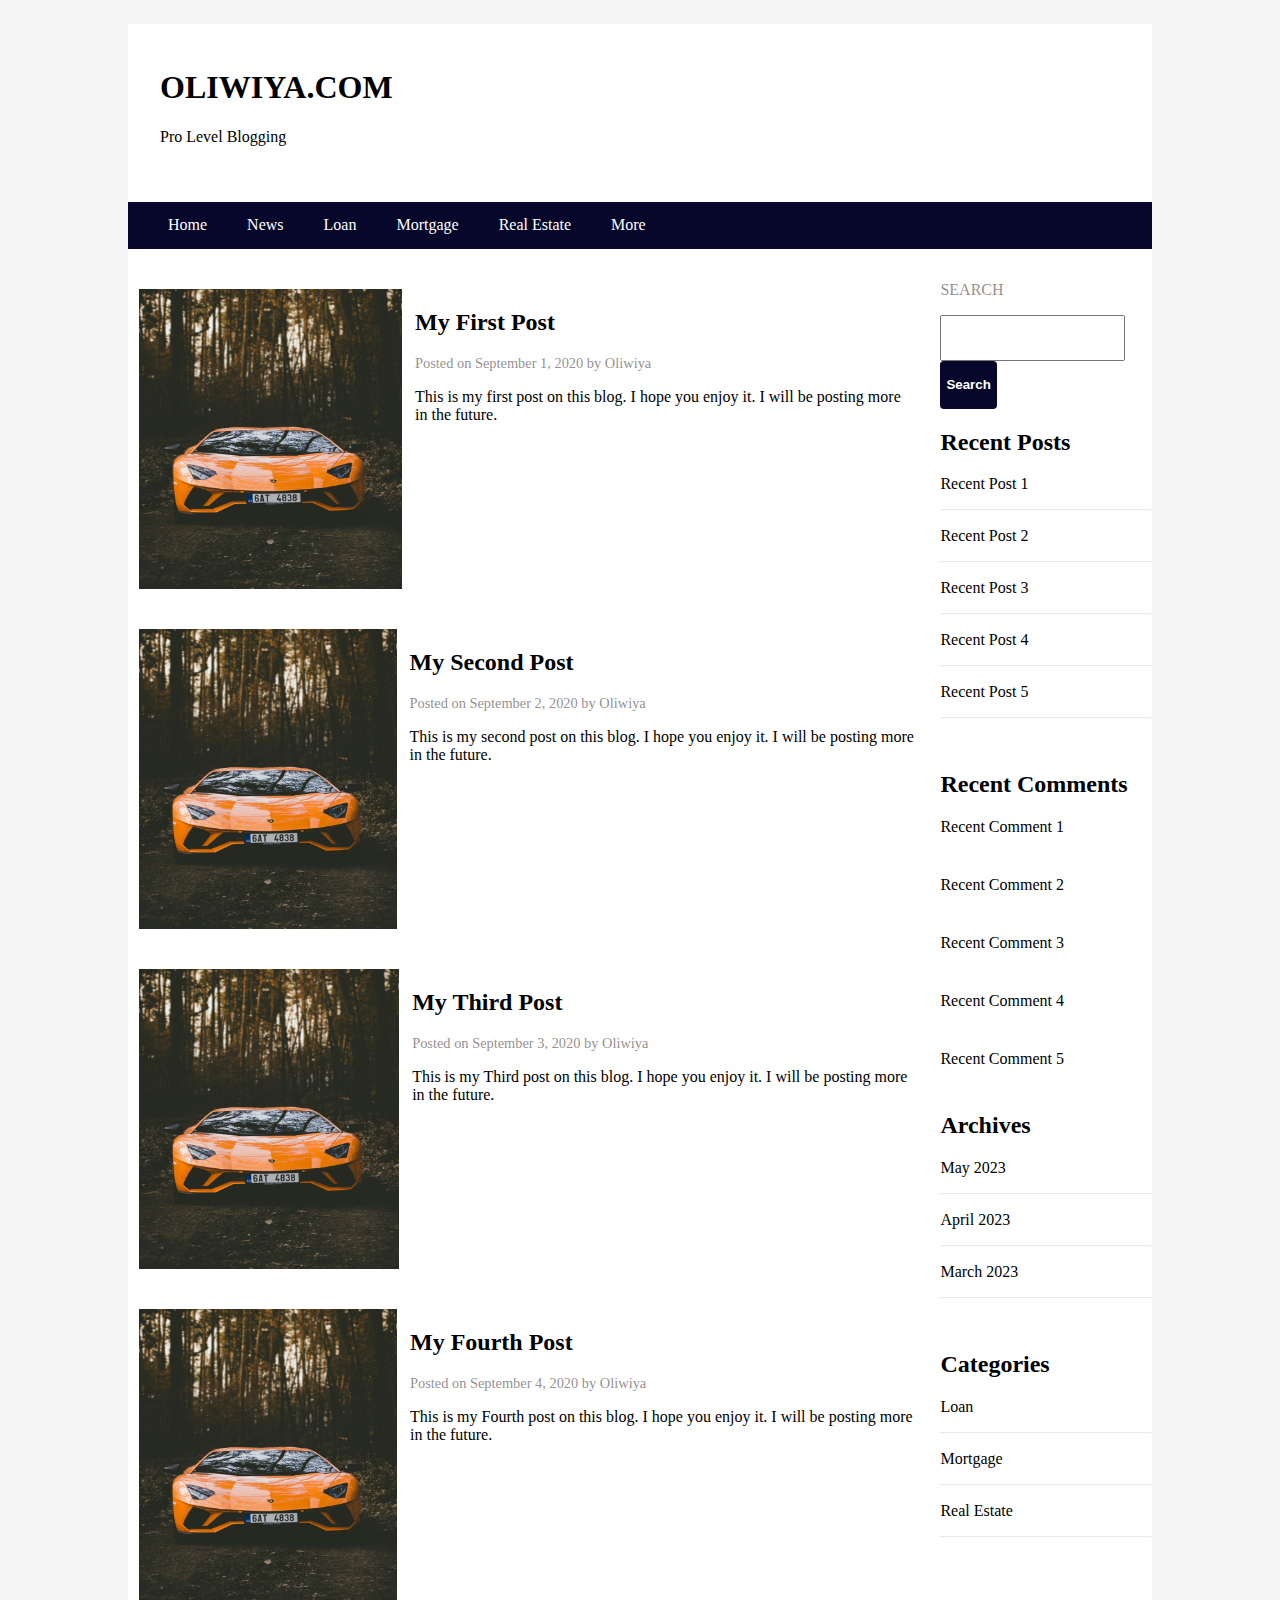
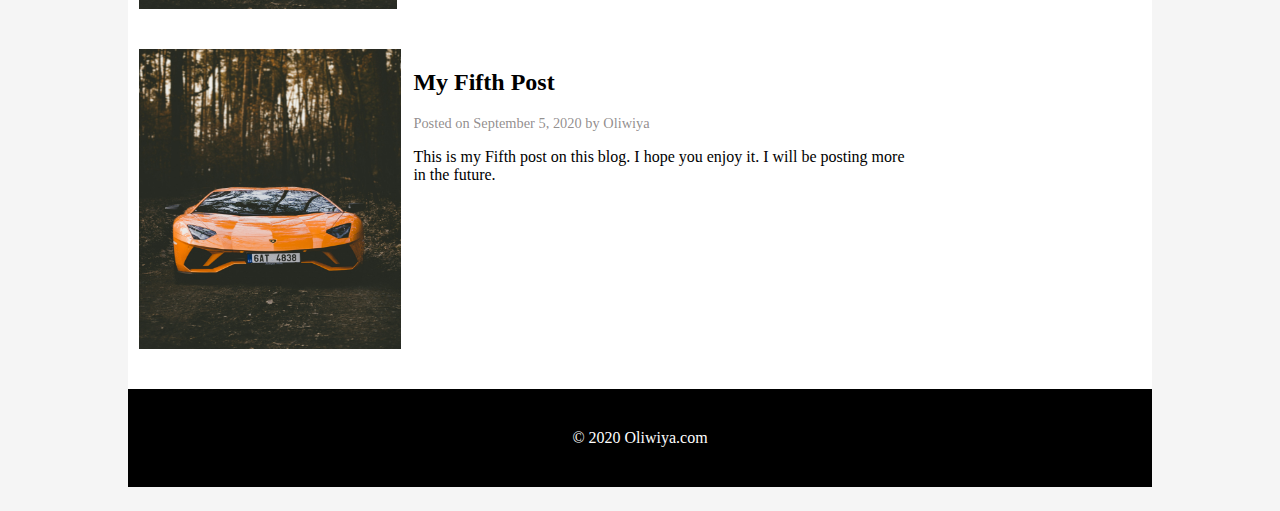
<file: site_layout.html>
<!DOCTYPE html>
<html lang="en">
<head>
    <meta charset="UTF-8">
    <meta name="viewport" content="width=device-width, initial-scale=1.0">
    <title>Site Layout</title>
    <link rel="stylesheet" href="site_layout.css">
</head>
<body>
    <header>
        <div class="header">
            <h1>OLIWIYA.COM</h1>
            <p>Pro Level Blogging</p>
        </div>
    </header>
    <nav>
        <ul>
            <a href="#"><li>Home</li></a>
            <a href="#"><li>News</li></a>
            <a href="#"><li>Loan</li></a>
            <a href="#"><li>Mortgage</li></a>
            <a href="#"><li>Real Estate</li></a>
            <a href="#"><li>More</li></a>
        </ul>
    </nav>

    <div class="container">
    <div class="article-container">
    <article class="first-article"> 
        <img src="pfp pic one.jpeg" alt="image">
        <div class="content">
            <h2>My First Post</h2>
            <p class="date">Posted on <time datetime="2020-09-01">September 1, 2020</time> by Oliwiya</p>
            <p>This is my first post on this blog. I hope you enjoy it. I will be posting more in the future.</p>
        </div>
    </article>
    <article>
        <img src="pfp pic one.jpeg" alt="image">
        <div class="content">
            <h2>My Second Post</h2>
            <p class="date">Posted on <time datetime="2020-09-02">September 2, 2020</time> by Oliwiya</p>
            <p>This is my second post on this blog. I hope you enjoy it. I will be posting more in the future.</p>
        </div>
    </article>
    <article>
        <img src="pfp pic one.jpeg" alt="image">
        <div class="content">
            <h2>My Third Post</h2>
            <p class="date">Posted on <time datetime="2020-09-02">September 3, 2020</time> by Oliwiya</p>
            <p>This is my Third post on this blog. I hope you enjoy it. I will be posting more in the future.</p>
        </div>
    </article>
    <article>
        <img src="pfp pic one.jpeg" alt="image">
        <div class="content">
            <h2>My Fourth Post</h2>
            <p class="date">Posted on <time datetime="2020-09-02">September 4, 2020</time> by Oliwiya</p>
            <p>This is my Fourth post on this blog. I hope you enjoy it. I will be posting more in the future.</p>
        </div>
    </article>
    <article>
        <img src="pfp pic one.jpeg" alt="image">
        <div class="content">
            <h2>My Fifth Post</h2>
            <p class="date">Posted on <time datetime="2020-09-02">September 5, 2020</time> by Oliwiya</p>
            <p>This is my Fifth post on this blog. I hope you enjoy it. I will be posting more in the future.</p>
        </div>
    </article>
    </div>

    <div class="right-side-bar">
        <div class="search-bar">
            <p><label for="search">SEARCH</label></p> 
            <input type="text" id="search" required>
            <button type="button">Search</button>
        </div>

        <div class="recent-posts">
            <h2>Recent Posts</h2>
            <p>Recent Post 1</p> <hr>
            <p>Recent Post 2</p><hr>
            <p>Recent Post 3</p><hr>
            <p>Recent Post 4</p><hr>
            <p>Recent Post 5</p><hr>
        </div>

        <div class="recent-comments">
            <h2>Recent Comments</h2>
            <p>Recent Comment 1</p>
            <p>Recent Comment 2</p>
            <p>Recent Comment 3</p>
            <p>Recent Comment 4</p>
            <p>Recent Comment 5</p>
        </div>

        <div class="archives">
            <h2>Archives</h2>
            <a href="#"><p>May 2023</p></a><hr>
            <a href="#"><p>April 2023</p></a><hr>
            <a href="#"><p>March 2023</p></a><hr>
        </div>

        <div class="categories">
            <h2>Categories</h2>
            <a href="#"><p>Loan</p></a><hr>
            <a href="#"><p>Mortgage</p></a><hr>
            <a href="#"><p>Real Estate</p></a><hr>
        </div>
    </div>
    </div>

    <footer>
        <p>&copy; 2020 Oliwiya.com</p>
    </footer>
</body>
</html>
</file>
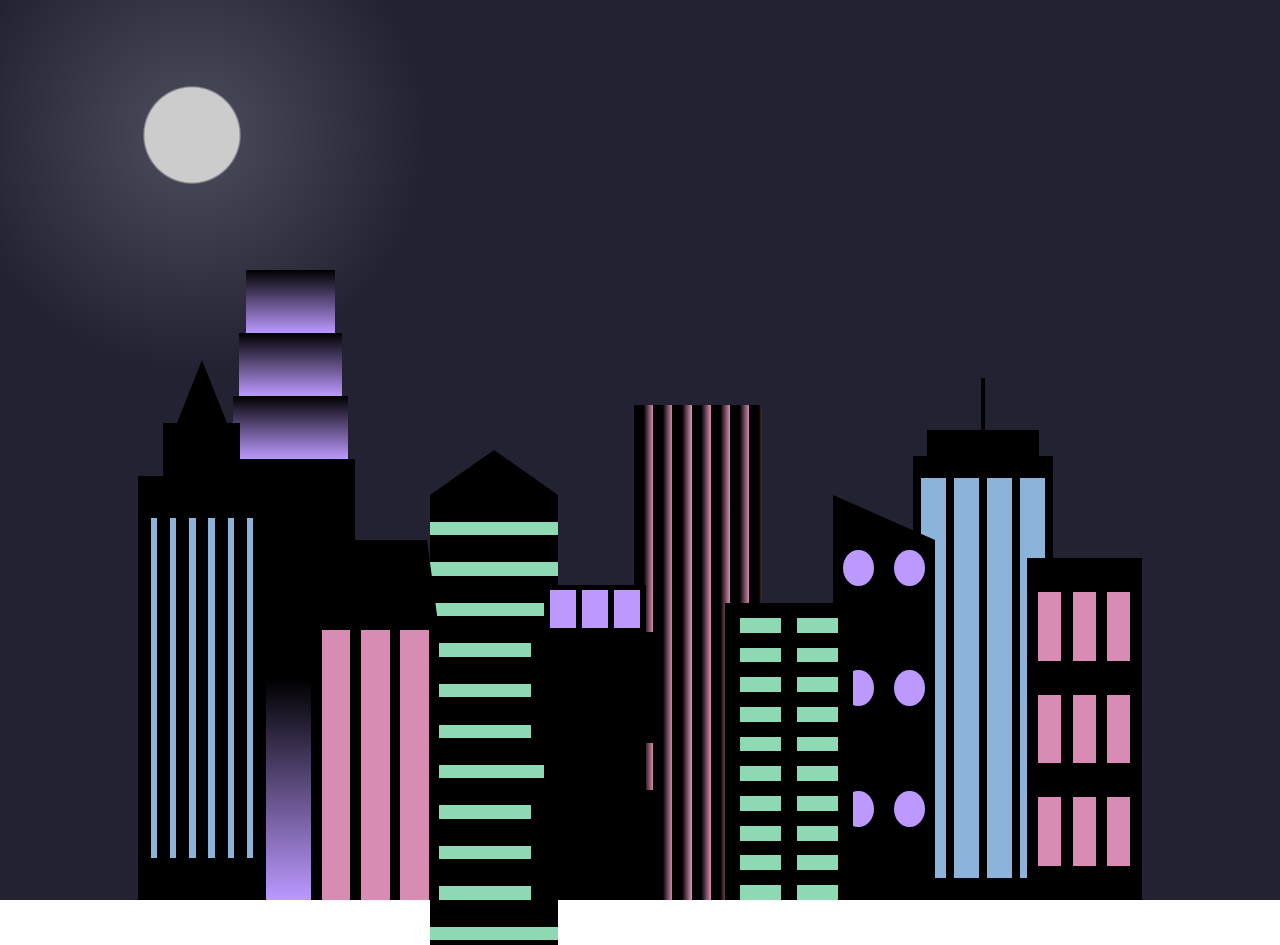
<file: SkyLine.html>
<!DOCTYPE html>
<html lang="en">    
  <head>
    <meta charset="UTF-8">
    <title>City Skyline</title>
    <link href="SkyLine.css" rel="stylesheet" />   
  </head>

  <body>
    <div class="background-buildings sky">
      <div></div>
      <div></div>
      <div class="bb1 building-wrap">
        <div class="bb1a bb1-window"></div>
        <div class="bb1b bb1-window"></div>
        <div class="bb1c bb1-window"></div>
        <div class="bb1d"></div>
      </div>
      <div class="bb2">
        <div class="bb2a"></div>
        <div class="bb2b"></div>
      </div>
      <div class="bb3"></div>
      <div></div>
      <div class="bb4 building-wrap">
        <div class="bb4a"></div>
        <div class="bb4b"></div>
        <div class="bb4c window-wrap">
          <div class="bb4-window"></div>
          <div class="bb4-window"></div>
          <div class="bb4-window"></div>
          <div class="bb4-window"></div>
        </div>
      </div>
      <div></div>
      <div></div>
    </div>

    <div class="foreground-buildings">
      <div></div>
      <div></div>
      <div class="fb1 building-wrap">
        <div class="fb1a"></div>
        <div class="fb1b"></div>
        <div class="fb1c"></div>
      </div>
      <div class="fb2">
        <div class="fb2a"></div>
        <div class="fb2b window-wrap">
          <div class="fb2-window"></div>
          <div class="fb2-window"></div>
          <div class="fb2-window"></div>
        </div>
      </div>
      <div></div>
      <div class="fb3 building-wrap">
        <div class="fb3a window-wrap">
          <div class="fb3-window"></div>
          <div class="fb3-window"></div>
          <div class="fb3-window"></div>
        </div>
        <div class="fb3b"></div>
        <div class="fb3a"></div>
        <div class="fb3b"></div>
      </div>
      <div class="fb4">
        <div class="fb4a"></div>
        <div class="fb4b">
          <div class="fb4-window"></div>
          <div class="fb4-window"></div>
          <div class="fb4-window"></div>
          <div class="fb4-window"></div>
          <div class="fb4-window"></div>
          <div class="fb4-window"></div>
        </div>
      </div>
      <div class="fb5"></div>
      <div class="fb6"></div>
      <div></div>
      <div></div>
    </div>
  </body>
</html>
</file>
<file: balanceSheet.css>
span[class~="sr-only"] {
    border: 0 !important;
    clip: rect(1px, 1px, 1px, 1px) !important;
    clip-path: inset(50%) !important;
    height: 1px !important;
    width: 1px !important;
    position: absolute !important;
    overflow: hidden !important;
    white-space: nowrap !important;
    padding: 0 !important;
    margin: -1px !important;
  }

  html {
    box-sizing: border-box;
  }
  
  body {
    font-family: sans-serif;
    color: #0a0a23;
  }

  h1 {
    max-width: 37.25rem;
    margin: 0 auto;
    padding: 1.5rem 1.25rem;
  }
  
  h1 .flex {
    display: flex;
    flex-direction: column-reverse;
    gap: 1rem;
  }

  h1 .flex span:first-of-type {
    font-size: 0.7em;
  }
  
  h1 .flex span:last-of-type {
    font-size: 1.2em;
  }
  
  section {
    max-width: 40rem;
    margin: 0 auto;
    border: 2px solid #d0d0d5;
  }

  #years {
    display: flex;
    justify-content: flex-end;
    position: sticky;
    z-index: 999;
    top: 0;
    background: #0a0a23;
  color: #fff;
  padding: 0.5rem calc(1.25rem + 2px) 0.5rem 0;
  margin: 0 -2px;
}

#years span[class] {
    font-weight: bold;
    width: 4.5rem;
    text-align: right;
  }
  
  .table-wrap {
    padding: 0 0.75rem 1.5rem 0.75rem;
  }

  table {
    border-collapse: collapse;
    border: 0;
    width: 100%;
    position: relative;
    margin-top: 3rem;
  }

  table caption {
    color: #356eaf;
    font-size: 1.3em;
    font-weight: normal;
    position: absolute;
    top: -2.25rem;
    left: 0.5rem;
  }

  tbody td {
    width: 100vw;
    min-width: 4rem;
    max-width: 4rem;
  }
  
  tbody th {
    width: calc(100% - 12rem);
  }

  tr[class="total"] {
    border-bottom: 4px double #0a0a23;
    font-weight: bold;
  }
  
  tr[class="total"] th {
    text-align: left;
    padding: 0.5rem 0 0.25rem 0.5rem;
  }

  tr.total td {
    text-align: right;
    padding: 0 0.25rem;
  }
  
  tr.total td:nth-of-type(3) {
    padding-right: 0.5rem;
  }

  tr.total:hover {
    background-color: #99c9ff;
  }
  
  td.current {
    font-style: italic;
  }

  tr.data {
    background-image: linear-gradient(to bottom, #dfdfe2 1.845rem, white 1.845rem);
  }
  
  tr.data th {
    text-align: left;
    padding-top: 0.3rem;
    padding-left: 0.5rem;
  }

  tr.data th .description {
    display: block;
    font-weight: normal;
    font-style: italic;
    padding: 1rem 0 0.75rem;
    margin-right: -13.5rem;
  }

  tr.data td {
    vertical-align: top;
    padding: 0.3rem 0.25rem 0;
    text-align: right;
  }

  tr.data td:last-of-type{
    padding-right: 0.5rem;
  }
</file>
<file: calorieCounter.css>
:root {
    --light-grey: #f5f6f7;
    --dark-blue: #0a0a23;
    --fcc-blue: #1b1b32;
    --light-yellow: #fecc4c;
    --dark-yellow: #feac32;
    --light-pink: #ffadad;
    --dark-red: #850000;
    --light-green: #acd157;
}

body {
    font-family: "Lato", Helvetica, Arial, sans-serif;
    font-size: 18px;
    background-color: var(--fcc-blue);
    color: var(--light-grey);
}
  
h1 {
    text-align: center;
}

.container {
    width: 90%;
    max-width: 680px;
}
  
h1, .container, .output {
    margin: 20px auto;
}
  
label, legend {
    font-weight: bold;
}

.input-container {
    display: flex;
    flex-direction: column;
}
  
button {
    cursor: pointer;
    text-decoration: none;
    background-color: var(--light-yellow);
    border: 2px solid var(--dark-yellow);
}

button, input, select {
  min-height: 24px;
  color: var(--dark-blue);
}

fieldset, label, button, input, select {
  margin-bottom: 10px;
}

.output {
    border: 2px solid var(--light-grey);
    padding: 10px;
    text-align: center;
}
  
.hide {
    display: none;
}
  
.output span {
    font-weight: bold;
    font-size: 1.2em;
}

.surplus {
    color: var(--light-pink);
}
  
.deficit {
    color: var(--light-green);
}
</file>
<file: cat_face.css>
* {
    box-sizing: border-box;
  }
  
  body {
    background-color: #c9d2fc;
  }

.cat-head {
    position: absolute;
    right: 0;
    left: 0;
    top: 0;
    bottom: 0;
    margin: auto;
    background: linear-gradient(#5e5e5e 85%, #45454f 100%);
    width: 205px;
    height: 180px;
    border: 1px solid #000;
    border-radius: 46%;
}

.cat-left-ear {
    position: absolute;
    top: -26px;
    left: -31px;
    z-index: 1;
    border-top-left-radius: 90px;
    border-top-right-radius: 10px;
    transform: rotate(-45deg);
    border-left: 35px solid transparent;
    border-right: 35px solid transparent;
    border-bottom: 70px solid #5e5e5e;
}

.cat-right-ear {
    position: absolute;
    top: -26px;
    left: 163px;
    z-index: 1;
    transform: rotate(45deg);
    border-top-left-radius: 90px;
    border-top-right-radius: 10px;
    border-left: 35px solid transparent;
    border-right: 35px solid transparent;
    border-bottom: 70px solid #5e5e5e;
}

.cat-left-inner-ear {
    position: absolute;
    top: 22px;
    left: -20px;
    border-top-left-radius: 90px;
    border-top-right-radius: 10px;
    border-bottom-right-radius: 40%;
    border-bottom-left-radius: 40%;
    border-left: 20px solid transparent;
    border-right: 20px solid transparent;
    border-bottom: 40px solid #3b3b4f;
}

.cat-right-inner-ear {
    position: absolute;
    top: 22px;
    left: -20px;
    border-top-left-radius: 90px;
    border-top-right-radius: 10px;
    border-bottom-right-radius: 40%;
    border-bottom-left-radius: 40%;
    border-left: 20px solid transparent;
    border-right: 20px solid transparent;
    border-bottom: 40px solid #3b3b4f;
}

.cat-left-eye {
  position: absolute;
  top: 54px;
  left: 39px;
  border-radius: 60%;
  transform: rotate(25deg);
  width: 30px;
  height: 40px;
  background-color: #000;
}

.cat-right-eye {
  position: absolute;
  top: 54px;
  left: 134px;
  border-radius: 60%;
  transform: rotate(-25deg);
  width: 30px;
  height: 40px;
  background-color: #000;
}

.cat-left-inner-eye {
  position: absolute;
  top: 8px;
  left: 2px;
  width: 10px;
  height: 20px;
  transform: rotate(10deg);
  background-color: #fff;
  border-radius: 60%;
}

.cat-right-inner-eye {
  position: absolute;
  top: 8px;
  left: 18px;
  transform: rotate(-5deg);
  width: 10px;
  height: 20px;
  background-color: #fff;
  border-radius: 60%;
}

.cat-nose {
  position: absolute;
  top: 108px;
  left: 85px;
  border-top-left-radius: 50%;
  border-bottom-right-radius: 50%;
  border-bottom-left-radius: 50%;
  transform: rotate(180deg);
  border-left: 15px solid transparent;
  border-right: 15px solid transparent;
  border-bottom: 20px solid #442c2c;
}

.cat-mouth div {
    width: 30px;
    height: 50px;
    border: 2px solid #000;
    border-radius: 190%/190px 150px 0 0;
    border-color: black transparent transparent transparent;
  }

  .cat-mouth-line-left {
    position: absolute;
    top: 88px;
    left: 74px;
    transform: rotate(170deg);
  }

  .cat-mouth-line-right {
    position: absolute;
    top: 88px;
    left: 91px;
    transform: rotate(165deg);
  }

  .cat-whiskers-left div {
    width: 40px;
    height: 1px;
    background-color: #000;
  }

  .cat-whiskers-right div {
    width: 40px;
    height: 1px;
    background-color: #000;
  }
  
  .cat-whisker-left-top {
    position: absolute;
    top: 120px;
    left: 52px;
    transform: rotate(10deg);
  }

  .cat-whisker-left-middle {
    position: absolute;
    top: 127px;
    left: 52px;
    transform: rotate(3deg);
  }
  
  .cat-whisker-left-bottom {
    position: absolute;
    top: 134px;
    left: 52px;
    transform: rotate(-3deg);
}

.cat-whisker-right-top {
  position: absolute;
  top: 120px;
  left: 109px;
  transform: rotate(-10deg);
}

.cat-whisker-right-middle {
    position: absolute;
    top: 127px;
    left: 109px;
    transform: rotate(-3deg);
}

.cat-whisker-right-bottom {
  position: absolute;
  top: 134px;
  left: 109px;
  transform: rotate(3deg);
}
</file>
<file: colorChanger.css>
*,
*::before,
*::after {
  margin: 0;
  padding: 0;
  box-sizing: border-box;
}

:root {
  --yellow: #f1be32;
  --golden-yellow: #feac32;
  --dark-purple: #110815;
  --light-grey: #efefef;
}

body {
    background-color: var(--dark-purple);
    color: var(--light-grey);
    text-align: center;
}

.bg-information-container {
    margin: 15px 0 25px;
    font-size: 1.2rem;
}

.btn {
    cursor: pointer;
    padding: 10px;
    margin: 10px;
    color: var(--dark-purple);
    background-color: var(--golden-yellow);
    background-image: linear-gradient(#fecc4c, #ffac33);
    border-color: var(--golden-yellow);
    border-width: 3px;
}

.btn:hover {
  background-image: linear-gradient(#ffcc4c, #f89808);
}
</file>
<file: game.css>
body {
    background-color: #0a0a23;
  }
  
  #text {
    background-color: #0a0a23;
    color: #ffffff;
    padding: 10px;
  }

  #game {
    max-width: 500px;
    max-height: 400px;
    background-color: #ffffff;
    color: #ffffff;
    margin: 30px auto 0px;
    padding: 10px;
  }

  #controls,
#stats {
  border: 1px solid #0a0a23;
  padding: 5px;
  color: #0a0a23;
}

#monsterStats {
    display: none;
    border: 1px solid #0a0a23;
    padding: 5px;
    color: #ffffff;
    background-color: #c70d0d;
  }
  
  .stat {
    padding-right: 10px;
  }

  button {
    cursor: pointer;
    color: #0a0a23;
    background-color: #feac32;
    background-image: linear-gradient(#fecc4c, #ffac33);
    border: 3px solid #feac32;
  }
</file>
<file: JS_doc.css>
*{
    margin: 0;
    padding: 0;
    box-sizing: border-box;
}

body {  
    font-family: Arial, sans-serif;  
    display: flex; 
    color: #4d4e53;
}  

#navbar {  
    position: fixed;  
    width: 350px; 
    height: 100vh;   
    background-color: #000;   
    color: #fff; 
    overflow-y: auto;
}

#navbar ul {  
    list-style: none;  
    padding: 1px;
    margin: auto; 
}  

#navbar ul li {  
    margin: 15px 0;
}  

#navbar a {  
    color: white;  
    text-decoration: none;
    display: block;
    padding: 10px 30px 
}

code{
    display: block;
    text-align: left;
    white-space: pre-line;
    position: relative;
    word-break: normal;
    word-wrap: normal;
    line-height: 2;
    background-color: #f7f7f7;
    padding: 15px;
    margin: 10px;
    border-radius: 5px;
}

div {  
    position: absolute;
    margin-left: 350px;  
    padding: 30px 20px;  
    flex: 1;  
    margin-top: 20px;
    background-color: #fff;  
}  

p{
    padding: 10px
}

ul {
    display: block;
    list-style-type: disc;
    margin-block-start: 1em;
    margin-block-end: 1em;
    margin-inline-start: 0px;
    margin-inline-end: 0px;
    padding-inline-start: 40px;
    unicode-bidi: isolate;
}

nav header{
    padding: 10px;
}
</file>
<file: page_layoutCSS.css>
* {
    margin: 0;
    padding: 0;
    box-sizing: border-box;
}

.top{
    padding: 50px;
    background-color: #39d709;
    width: 100%;
}
 
.main-body{
    display: flex;
    justify-content: space-between;
    align-items: center;
}

.left{
    background: whitesmoke;
    padding: 20px;
    width: 20%;
    height: 465px;
}

.center{
    background: white;
    padding: 0;
    width: 60%;
    height: 465px;
}

.right{
    background: whitesmoke;
    padding: 20px;
    width: 20%;
    height: 465px;
}

.bottom{
    padding: 50px;
    background-color: #39d709;
    width: 100%;
}
</file>
<file: penguin.css>
:root {
    --penguin-face: white;
    --penguin-picorna: orange;
    --penguin-skin: gray;
  }
  
  body {
    background: linear-gradient(45deg, rgb(118, 201, 255), rgb(247, 255, 222));
    margin: 0;
    padding: 0;
    width: 100%;
    height: 100vh;
    overflow: hidden;
  }

  .left-mountain {
    width: 300px;
    height: 300px;
    background: linear-gradient(rgb(203, 241, 228), rgb(80, 183, 255));
    position: absolute;
    transform: skew(0deg, 44deg);
    z-index: 2;
    margin-top: 100px;
  }

  .back-mountain {
    width: 300px;
    height: 300px;
    background: linear-gradient(rgb(203, 241, 228), rgb(47, 170, 255));
    position: absolute;
    z-index: 1;
    transform: rotate(45deg);
    left: 110px;
    top: 225px;
  }

  .sun {
    width: 200px;
    height: 200px;
    background-color: yellow;
    position: absolute;
    border-radius: 50%;
    top: -75px;
    right: -75px;
  }

  .penguin {
    width: 300px;
    height: 300px;
    margin: auto;
    margin-top: 75px;
    z-index: 4;
    position: relative;
    transition: transform 1s ease-in-out 0ms;
  }

  .penguin * {
    position: absolute;
  }
  
  .penguin:active {
    transform: scale(1.5);
    cursor: not-allowed;
  }

  .penguin-head {
    width: 50%;
    height: 45%;
    background: linear-gradient(
      45deg,
      var(--penguin-skin),
      rgb(239, 240, 228)
    );
    border-radius: 70% 70% 65% 65%;
  top: 10%;
  left: 25%;
  z-index: 1;
}

.face {
  width: 60%;
  height: 70%;
  background-color: var(--penguin-face);
  border-radius: 70% 70% 60% 60%;
  top: 15%;
}

.face.left {
    left: 5%;
  }
  
  .face.right {
    right: 5%;
  }

  .chin {
    width: 90%;
    height: 70%;
    background-color: var(--penguin-face);
    top: 25%;
    left: 5%;
    border-radius: 70% 70% 100% 100%;
  }

  .eye {
    width: 15%;
    height: 17%;
    background-color: black;
    top: 45%;
    border-radius: 50%;
  }
  
  .eye.left {
    left: 25%;
  }

  .eye.right {
    right: 25%;
  }
  
  .eye-lid {
    width: 150%;
    height: 100%;
    background-color: var(--penguin-face);
    top: 25%;
    left: -23%;
    border-radius: 50%;
}

.blush {
  width: 15%;
  height: 10%;
  background-color: pink;
  top: 65%;
  border-radius: 50%;
}

.blush.left {
    left: 15%;
  }
  
  .blush.right {
    right: 15%;
  }
  
  .beak {
    height: 10%;
    background-color: var(--penguin-picorna);
    border-radius: 50%;
  }

  .beak.top {
    width: 20%;
    top: 60%;
    left: 40%;
  }
  
  .beak.bottom {
    width: 16%;
    top: 65%;
    left: 42%;
  }

  .shirt {
    font: bold 25px Helvetica, sans-serif;
    top: 165px;
    left: 127.5px;
    z-index: 1;
    color: #6a6969;
  }

  .shirt div {
    font-weight:  initial;
    top: 22.5px;
    left: 12px;
  }
  
  .penguin-body {
    width: 53%;
    height: 45%;
    background: linear-gradient(
      45deg,
      rgb(134, 133, 133) 0%,
      rgb(234, 231, 231) 25%,
      white 67%
    );
    border-radius: 80% 80% 100% 100%;
  top: 40%;
  left: 23.5%;
}

.penguin-body::before {
    content: "";
    position: absolute;
    width: 50%;
    height: 45%;
    background-color: var(--penguin-skin);
    top: 10%;
    left: 25%;
    border-radius: 0% 0% 100% 100%;
    opacity: 70%;
  }

  .arm {
    width: 30%;
    height: 60%;
    background: linear-gradient(
      90deg,
      var(--penguin-skin),
      rgb(209, 210, 199)
    );
    border-radius: 30% 30% 30% 120%;
    z-index: -1;
  }

  .arm.left {
    top: 35%;
    left: 5%;
    transform-origin: top left; 
    transform: rotate(130deg) scaleX(-1);
    animation: 3s linear infinite wave;
  }

  .arm.right {
    top: 0%;
    right: -5%;
    transform: rotate(-45deg);
  }
  
  @keyframes wave {
    10% {
        transform: rotate(110deg) scaleX(-1);
      }
      20% {
        transform: rotate(130deg) scaleX(-1);
      }
      30% {
        transform: rotate(110deg) scaleX(-1);
      }
      40% {
        transform: rotate(130deg) scaleX(-1);
      }
    }

    .foot {
        width:  15%;
        height: 30%;
        background-color: var(--penguin-picorna);
        top: 85%;
        border-radius: 50%;
        z-index: -1;
      }

      .foot.left {
        left: 25%;
        transform: rotate(80deg);
      }
      
      .foot.right {
        right: 25%;
        transform: rotate(-80deg);
      }

      .ground {
        width: 100vw;
        height: calc(100vh - 300px);
        background: linear-gradient(90deg, rgb(88, 175, 236), rgb(182, 255, 255));
        z-index: 3;
        position: absolute;
        margin-top: -58px;
      }
</file>
<file: rockGame.css>
*,
*::before,
*::after {
  margin: 0;
  padding: 0;
  box-sizing: border-box;
}

:root {
  --very-dark-blue: #0a0a23;
  --white: #ffffff;
  --yellow: #f1be32;
  --golden-yellow: #feac32;
}

body {
    background-color: var(--very-dark-blue);
    text-align: center;
    color: var(--white);
  }
  
  h1 {
    margin: 15px 0 20px;
  }
  
  .btn {
    cursor: pointer;
    width: 100px;
    margin: 10px;
    color: var(--very-dark-blue);
  background-color: var(--golden-yellow);
  background-image: linear-gradient(#fecc4c, #ffac33);
  border-color: var(--golden-yellow);
  border-width: 3px;
}

.btn:hover {
    background-image: linear-gradient(#ffcc4c, #f89808);
  }
  
  .rules-container {
    padding: 10px 0;
    margin: auto;
    border-radius: 15px;
    border: 5px solid var(--yellow);
    background-color: var(--white);
    color: var(--very-dark-blue);
  }

  .rules-container ul {
    list-style-type: none;
  }
  
  .rules-container p {
    margin: 10px 0;
  }

  @media (min-width: 760px) {
    .rules-container {
      width: 60%;
    }
  }

  .score-container {
    display: flex;
    justify-content: space-around;
    margin: 30px 0;
    font-size: 1.2rem;
  }
  
  .score {
    font-weight: 500;
  }

  .results-container {
    font-size: 1.3rem;
    margin: 15px 0;
  }
  
  #winner-msg {
    margin-top: 25px;
  }
  
  #reset-game-btn {
    display: none;
    margin: 20px auto;
  }
</file>
<file: site_layout.css>
html{
    background-color: whitesmoke;
    padding: 1.5rem 0;
}

body{
    background-color: white;
    margin: 0 auto;
    width: 80%;
    height: 100%;
    position: relative;
}

header{
    padding: 1.5rem 0;
}

.header{
    padding-left: 2rem;
}

nav{
    
    background-color: rgb(7, 7, 43);
    color: white;
}

nav > ul{
    display: flex;
    flex-direction: row;
    gap: 2.5rem;
    padding-top: .9rem ;
    padding-bottom: .9rem ;
    list-style: none;
}

nav > ul > a{
    text-decoration: none;
    color: white;
}

.container{
    display: flex;
    flex-direction: space-between;
    gap: 1.5rem;

}
.search-bar > p{
    color: rgba(108, 102, 102, 0.742);
}

.search-bar > input{
    height: 2.5rem;
}

.search-bar > button{
    height: 3rem;
    background-color: rgb(7, 7, 43);
    color: white;
    border: none;
    font-weight: bold;
    border-radius: 4px;
    cursor: pointer;
}

.search-bar > input:focus{
    border: 3px solid rgb(38, 38, 223);
}

article{
    display: flex;
    flex-direction: row;
    gap: .8rem;
    padding-bottom: 2.5rem;
}

.first-article{
    padding-top: 1.5rem;
    
}

article > img{
    padding-left: .7rem;
    width: 300px;
    height: 300px;
}

.content > .date{
    font-size: .9rem;
    color: rgba(108, 102, 102, 0.742);
}

.recent-posts{
    padding-bottom: 1.5rem;
}

.recent-comments > p{
    padding-bottom: 1.5rem;
}

.archives{
    padding-bottom: 1.5rem;
}

.archives > a{
    text-decoration: none;
    color: black
}

.categories{
    padding-bottom: 1.5rem;
}

.categories > a{
    text-decoration: none;
    color: black
}

footer{
    text-align: center;
    background-color: black;
    color: white;
    padding: 1.5rem 0;
    width: 100%;
}

hr{
    opacity: .2;
}
</file>
<file: SkyLine.css>
:root {
    --building-color1: #000;
    --building-color2: #000;
    --building-color3: #000;
    --building-color4: #000;
    --window-color1: #bb99ff;
    --window-color2: #8cd9b3;
    --window-color3: #d98cb3;
    --window-color4: #8cb3d9;
  }
  
  * {
    box-sizing: border-box;
  }
  
  body {
    height: 100vh;
    margin: 0;
    overflow: hidden;
  }

  .background-buildings, .foreground-buildings {
    width: 100%;
    height: 100%;
    display: flex;
    align-items: flex-end;
    justify-content: space-evenly;
    position: absolute;
    top: 0;
  }

  .building-wrap {
    display: flex;
    flex-direction: column;
    align-items: center;
  }
  
  .window-wrap {
    display: flex;
    align-items: center;
    justify-content: space-evenly;
  }

  /* .sky {
    background: radial-gradient(
        closest-corner circle at 15% 15%,
        #ffcf33,
        #ffcf33 20%,
        #ffff66 21%,
        #bbeeff 100%
      ); */
  
      .sky {
        background: radial-gradient(
            closest-corner circle at 15% 15%,
            #ccc,
            #ccc 20%,
            #445 21%,
            #223 100%
          );
      }
  
  /* BACKGROUND BUILDINGS - "bb" stands for "background building" */
  .bb1 {
    width: 10%;
    height: 70%;
  }

  .bb1a {
    width: 70%;
  }
    
  .bb1b {
    width: 80%;
  }
    
  .bb1c {
    width: 90%;
  }

  .bb1d {
    width: 100%;
    height: 70%;
    background: linear-gradient(
        var(--building-color1) 50%,
        var(--window-color1)
      );
  }
  
  .bb1-window {
    height: 10%;
    background: linear-gradient(
        var(--building-color1),
        var(--window-color1)
      );
  }

  .bb2 {
    width: 10%;
    height: 50%;
  }
  
  .bb2a {
    border-bottom: 5vh solid var(--building-color2);
    border-left: 5vw solid transparent;
    border-right: 5vw solid transparent;
  }

  .bb2b {
    width: 100%;
    height: 100%;
    background: repeating-linear-gradient(
        var(--building-color2),
        var(--building-color2) 6%,
        var(--window-color2) 6%,
        var(--window-color2) 9%
      );
  }

  .bb3 {
    width: 10%;
    height: 55%;
    background: repeating-linear-gradient(
        90deg,
        var(--building-color3),
        var(--building-color3),
        var(--window-color3) 15%
      );
  }
  
  .bb4 {
    width: 11%;
    height: 58%;
  }

  .bb4a {
    width: 3%;
    height: 10%;
    background-color: var(--building-color4);
  }
  
  .bb4b {
    width: 80%;
    height: 5%;
    background-color: var(--building-color4);
  }

  .bb4c {
    width: 100%;
    height: 85%;
    background-color: var(--building-color4);
  }
  
  .bb4-window {
    width: 18%;
    height: 90%;
    background-color: var(--window-color4);
  }

  /* FOREGROUND BUILDINGS - "fb" stands for "foreground building" */
.fb1 {
    width: 10%;
    height: 60%;
  }
  
  .fb1a {
    border-bottom: 7vh solid var(--building-color4);
    border-left: 2vw solid transparent;
    border-right: 2vw solid transparent;
  }
  
  .fb1b {
    width: 60%;
    height: 10%;
    background-color: var(--building-color4);
  }

  .fb1c {
    width: 100%;
    height: 80%;
    background: repeating-linear-gradient(
        90deg,
        var(--building-color4),
        var(--building-color4) 10%,
        transparent 10%,
        transparent 15%
      ),
      repeating-linear-gradient(
      var(--building-color4),
      var(--building-color4) 10%,
      var(--window-color4) 10%,
      var(--window-color4) 90%
    );
}

.fb2 {
    width: 10%;
    height: 40%;
  }
  
  .fb2a {
    width: 100%;
    border-bottom: 10vh solid var(--building-color3);
    border-left: 1vw solid transparent;
    border-right: 1vw solid transparent;
  }
  
  .fb2b {
    width: 100%;
    height: 75%;
    background-color: var(--building-color3);
  }
  
  .fb2-window {
    width: 22%;
    height: 100%;
    background-color: var(--window-color3);
  }

  .fb3 {
    width: 10%;
    height: 35%;
  }
    
  .fb3a {
    width: 80%;
    height: 15%;
    background-color: var(--building-color1);
  }

  .fb3b {
    width: 100%;
    height: 35%;
    background-color: var(--building-color1);
  }
  
  .fb3-window {
    width: 25%;
    height: 80%;
    background-color: var(--window-color1);
  }

  .fb4 {
    width: 8%;
    height: 45%;
    position: relative;
    left: 10%;
  }
  
  .fb4a {
    border-top: 5vh solid transparent;
    border-left: 8vw solid var(--building-color1);
  }

  .fb4b {
    width: 100%;
    height: 89%;
    background-color: var(--building-color1);
    display: flex;
    flex-wrap: wrap;
  }
  
  .fb4-window {
    width: 30%;
    height: 10%;
    border-radius: 50%;
    background-color: var(--window-color1);
    margin: 10%;
  }

  .fb5 {
    width: 10%;
    height: 33%;
    position: relative;
    right: 10%;
    background: repeating-linear-gradient(
        var(--building-color2),
        var(--building-color2) 5%,
        transparent 5%,
        transparent 10%
      ),
      repeating-linear-gradient(
      90deg,
      var(--building-color2),
      var(--building-color2) 12%,
      var(--window-color2) 12%,
      var(--window-color2) 44%
    );
}

.fb6 {
    width: 9%;
    height: 38%;
    background: repeating-linear-gradient(
        90deg,
        var(--building-color3),
        var(--building-color3) 10%,
        transparent 10%,
        transparent 30%
      ),
      repeating-linear-gradient(
      var(--building-color3),
      var(--building-color3) 10%,
      var(--window-color3) 10%,
      var(--window-color3) 30%
    );
}

@media (max-width: 1000px) {
    :root {
        --building-color1: #000;
        --building-color2: #000;
        --building-color3: #000;
        --building-color4: #000;
        --window-color1: #777;
      --window-color2: #777;
      --window-color3: #777;
      --window-color4: #777;
      }
      .sky {
        background: radial-gradient(
            closest-corner circle at 15% 15%,
            #ccc,
            #ccc 20%,
            #445 21%,
            #223 100%
          );
      }
    }
</file>
